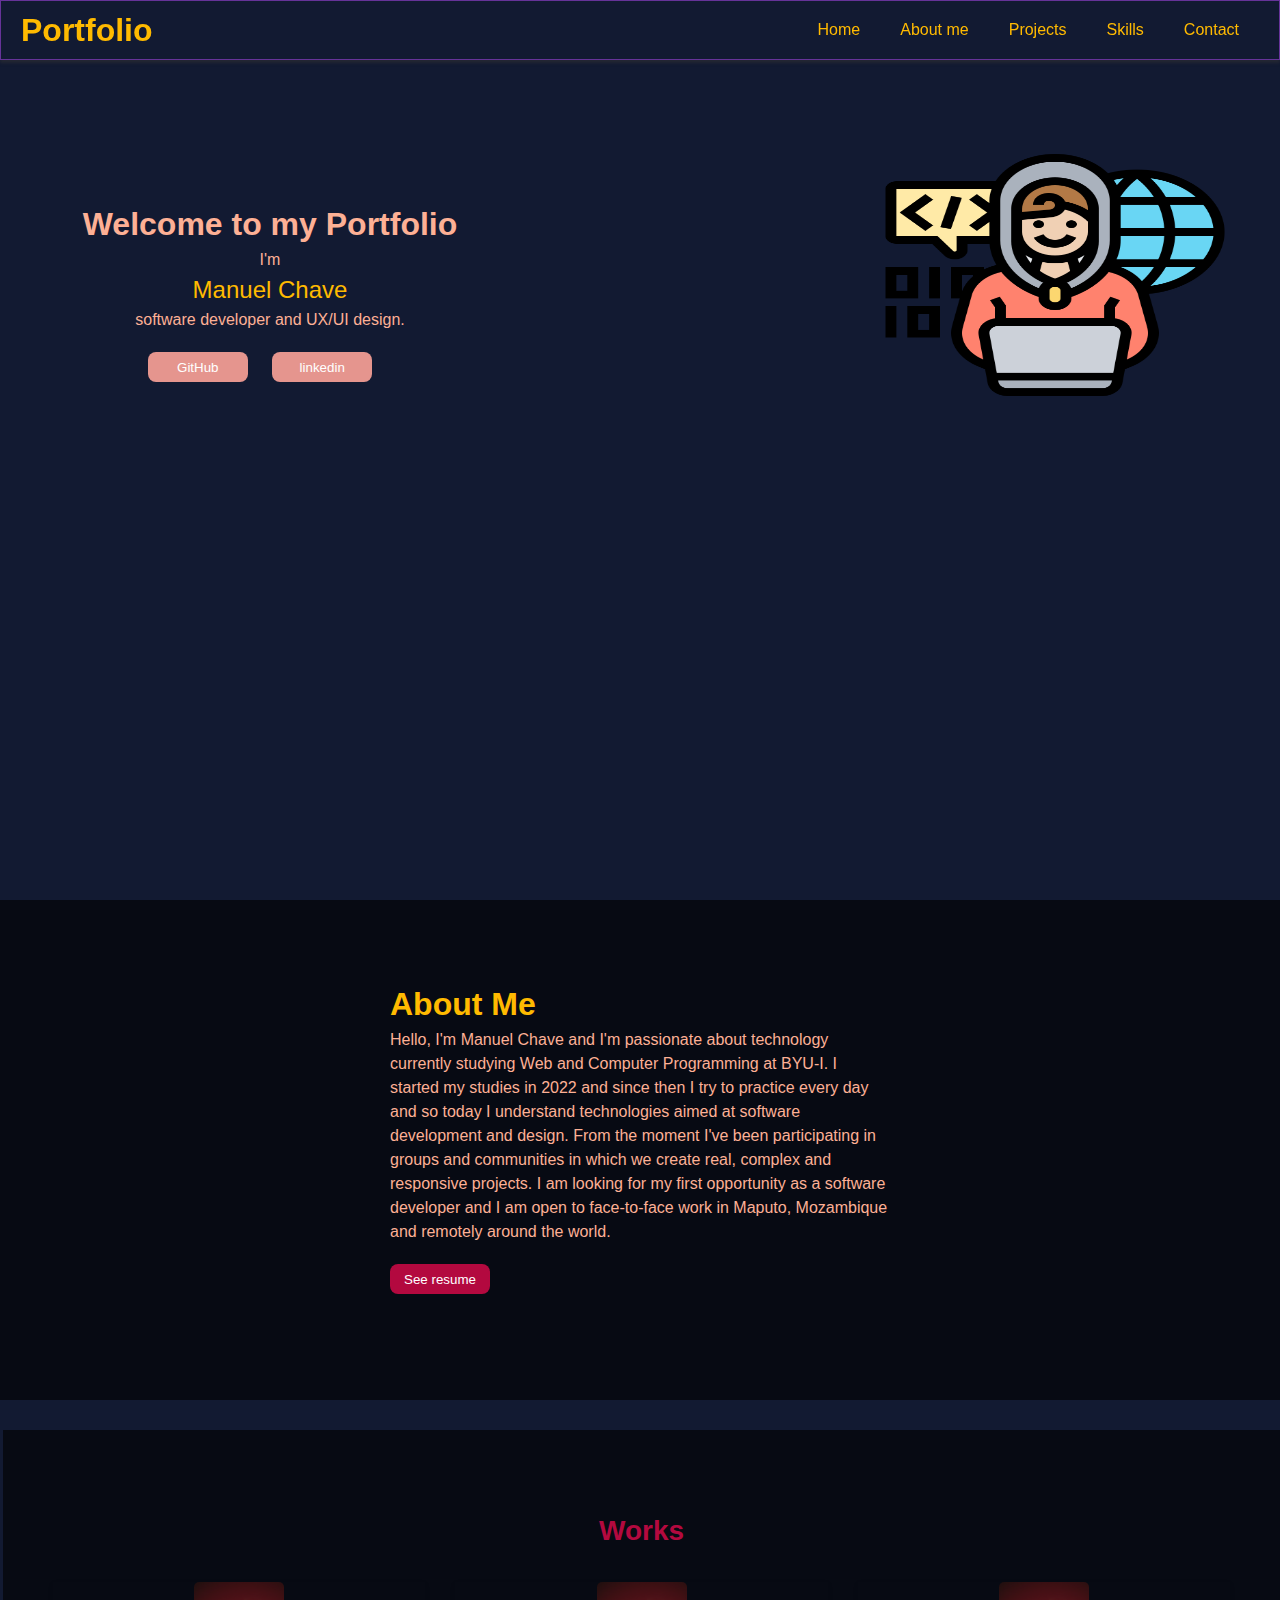
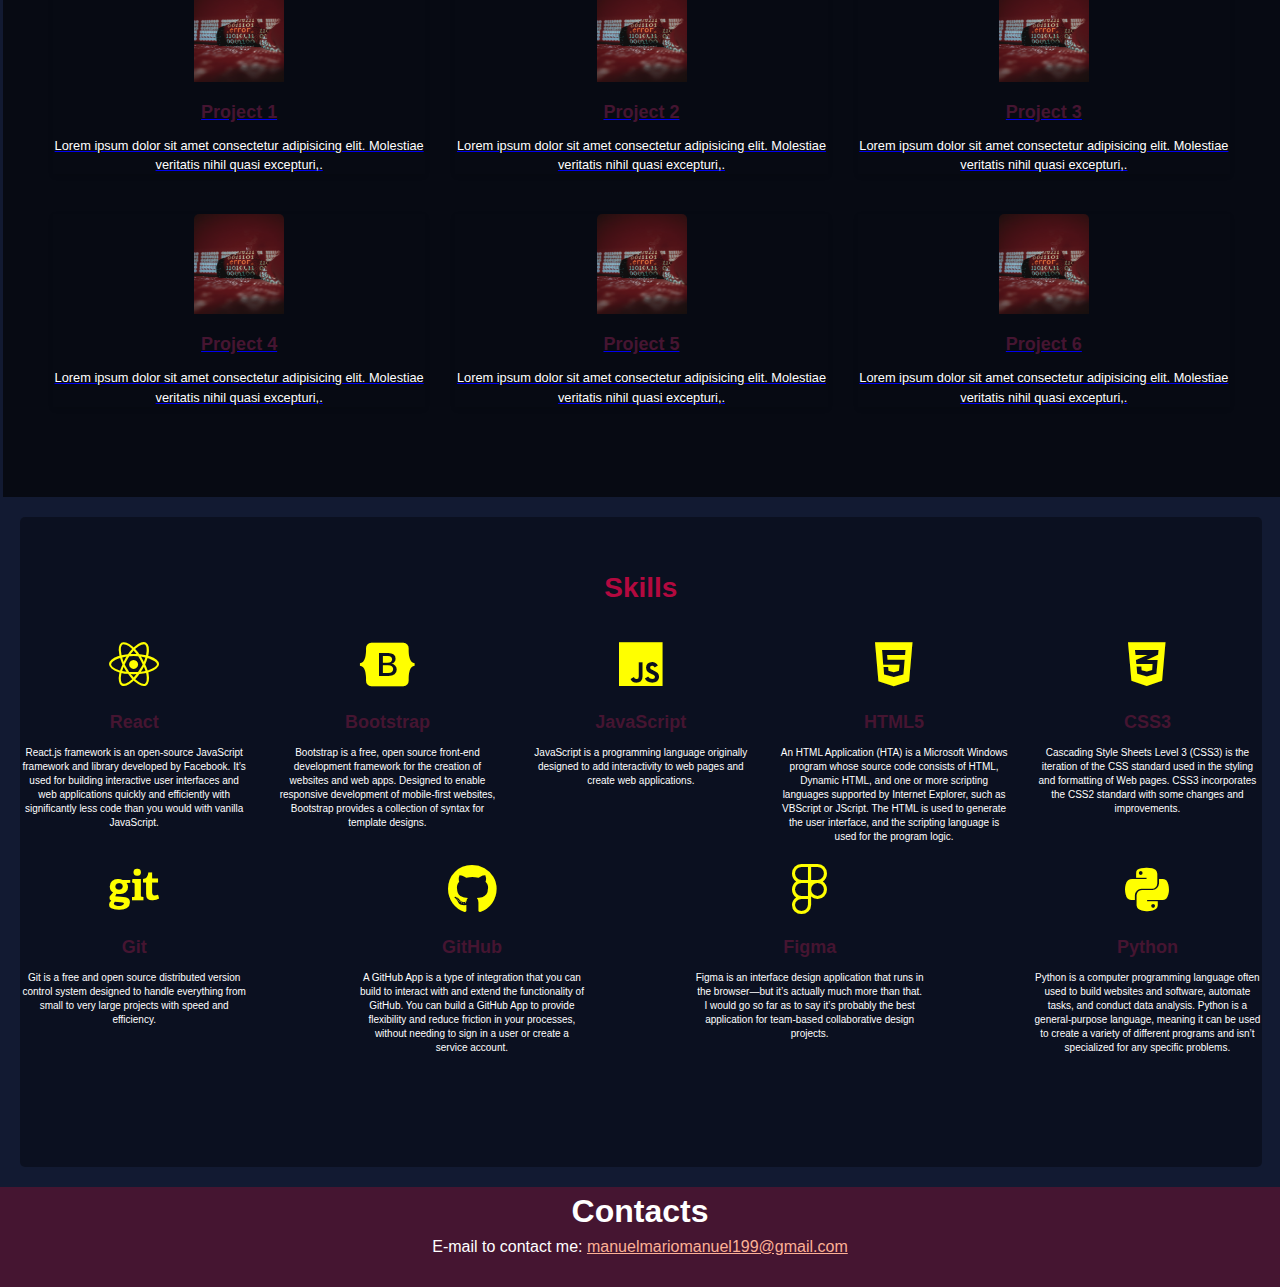
<file: Personal_Website/index.html>
<!DOCTYPE html>
<html lang="en">
<head>
    <meta charset="UTF-8">
    <meta http-equiv="X-UA-Compatible" content="IE=edge">
    <meta name="viewport" content="width=device-width, initial-scale=1.0">
    <link rel="stylesheet" href="style.css">  
    <link rel="stylesheet" href="https://cdnjs.cloudflare.com/ajax/libs/font-awesome/6.3.0/css/all.min.css" /> 
    <title>Portfolio</title>
</head>
<body>
    
        <header>
          <h1> Portfolio</h1>
          <nav>
            <ul>
              <li><a href="#">Home</a></li>
              <li><a href="#aboutme">About me</a></li>
              <li><a href="#projects">Projects</a></li>
              <li><a href="#skills">Skills</a></li>
              <li><a href="#contacts">Contact</a></li>
            </ul>
          </nav>
        </header>

        <!-- <section class="hero"> -->
          <!-- <div class="hero-content"> -->
            <!-- <h2>Olá!</h2>
            <p>Sou um desenvolvedor front-end com habilidades em JavaScript, React, Bootstrap, HTML e CSS.</p>
          </div> -->

          <section class="welcome" >

            <div class="welcome-content">
                <h2>Welcome to my Portfolio</h2>
                
                <p>
                I'm  <br>
                   <span>Manuel Chave</span>
                   <br>
                   software developer and UX/UI design.
                </p>
                              
                <div class="btn">
                  <button>GitHub</button>
                  <button>linkedin</button>
                </div>

          </div>
 
        <aside>

         <img src="images/asidei.png" alt="icon of an programar">

        </aside>
                       
        </section>
        <!-- </section> -->

         <section class="aboutme" id="aboutme">
               <article>
  
                  <h2>About Me</h2>

                  <p>Hello, I'm Manuel Chave and I'm passionate about technology currently studying Web and Computer Programming at BYU-I. I started my studies in 2022 and since then I try to practice every day and so today I understand technologies aimed at software development and design. From the moment I've been participating in groups and communities in which we create real, complex and responsive projects. I am looking for my first opportunity as a software developer and I am open to face-to-face work in Maputo, Mozambique and remotely around the world.
                  </p>
                                   <button>See resume</button>
             </article>
         </section> 

         
          <!-- projects -->

        <section id="projects" class="projects">
          <h2> Works</h2>
          <ul>
            <li>
              <a href="#">
                <img src="images/error img.jpg" alt="Project 1">
                <h3>Project 1</h3>
                <p>Lorem ipsum dolor sit amet consectetur adipisicing elit. Molestiae veritatis nihil quasi excepturi,.</p>
              </a>
            </li>
            <li>
              <a href="#">
                <img src="images/error img.jpg" alt="Project 2">
                <h3>Project 2</h3>
                <p>Lorem ipsum dolor sit amet consectetur adipisicing elit. Molestiae veritatis nihil quasi excepturi,.</p>
              </a>
            </li>

            <li>
              <a href="#">
                <img src="images/error img.jpg" alt="Project 3">
                <h3>Project 3</h3>
                <p>Lorem ipsum dolor sit amet consectetur adipisicing elit. Molestiae veritatis nihil quasi excepturi,.</p>
              </a>
            </li>
            <li>
              <a href="#">
                <img src="images/error img.jpg" alt="Project 4">
                <h3>Project 4</h3>
                <p>Lorem ipsum dolor sit amet consectetur adipisicing elit. Molestiae veritatis nihil quasi excepturi,.</p>
              </a>
            </li>
            <li>
              <a href="#">
                <img src="images/error img.jpg" alt="Project 5">
                <h3>Project 5</h3>
                <p>Lorem ipsum dolor sit amet consectetur adipisicing elit. Molestiae veritatis nihil quasi excepturi,.</p>
              </a>
            </li>
            <li>
              <a href="#">
                <img src="images/error img.jpg" alt="Project 6">
                <h3>Project 6</h3>
                <p>Lorem ipsum dolor sit amet consectetur adipisicing elit. Molestiae veritatis nihil quasi excepturi,.</p>
              </a>
            </li>
          </ul>
        </section>


                                           <!--Section  das Habilidades-->

              <section class="skills" id="skill" >
                <h2>Skills</h2>
                <div class="skills-icons">
                  <div class="skill">
                    <i class="fab fa-react"></i>
                    
                    <h3>React</h3>
                    <p>React.js framework is an open-source JavaScript framework and library developed by Facebook. It’s used for building interactive user interfaces and web applications quickly and efficiently with significantly less code than you would with vanilla JavaScript.</p>
                  </div>
                  <div class="skill">
                    <i class="fab fa-bootstrap"></i>
                    <h3>Bootstrap</h3>
                    <p>Bootstrap is a free, open source front-end development framework for the creation of websites and web apps. Designed to enable responsive development of mobile-first websites, Bootstrap provides a collection of syntax for template designs.</p>
                  </div>
                  <div class="skill">
                    <i class="fab fa-js"></i>
                    <h3>JavaScript</h3>
                    <p>JavaScript is a programming language originally designed to add interactivity to web pages and create web applications.</p>
                  </div>
                  <div class="skill">
                    <i class="fab fa-html5"></i>
                    <h3>HTML5</h3>
                    <p>An HTML Application (HTA) is a Microsoft Windows program whose source code consists of HTML, Dynamic HTML, and one or more scripting languages supported by Internet Explorer, such as VBScript or JScript. The HTML is used to generate the user interface, and the scripting language is used for the program logic.</p>
                  </div>
                  <div class="skill">
                    <i class="fab fa-css3-alt"></i>
                    <h3>CSS3</h3>
                    <p>Cascading Style Sheets Level 3 (CSS3) is the iteration of the CSS standard used in the styling and formatting of Web pages. CSS3 incorporates the CSS2 standard with some changes and improvements.</p>
                  </div>
                  <div class="skill">
                    <i class="fa-brands fa-git"></i>
                    <h3>Git</h3>
                    <p>Git is a free and open source distributed version control system designed to handle everything from small to very large projects with speed and efficiency.</p>
                  </div>
                  <div class="skill">
                    <i class="fa-brands fa-github"></i>
                    <h3>GitHub</h3>
                    <p>A GitHub App is a type of integration that you can build to interact with and extend the functionality of GitHub. You can build a GitHub App to provide flexibility and reduce friction in your processes, without needing to sign in a user or create a service account.</p>
                  </div>
                  
                  <div class="skill">
                    <i class="fa-brands fa-figma"></i>               
                         <h3>Figma</h3>
                    <p>Figma is an interface design application that runs in the browser—but it’s actually much more than that. I would go so far as to say it’s probably the best application for team-based collaborative design projects. </p>
                  </div>
                  <div class="skill">
                    <i class="fa-brands fa-python"></i>
                       <h3>Python</h3>
                    <p>Python is a computer programming language often used to build websites and software, automate tasks, and conduct data analysis. Python is a general-purpose language, meaning it can be used to create a variety of different programs and isn’t specialized for any specific problems.</p>
                  </div>

                </div>
              </section>
              
           
                                       <!-- Seccao dos contatos -->
              

        <footer id="contacts" class="contacts">
          <h1>Contacts</h1>
          <p>
            E-mail to contact me: <a href="mailto:manuelmariomanuel199@gmail.com">manuelmariomanuel199@gmail.com</a>
          </p>
        </footer>

</body>
</html>
</file>
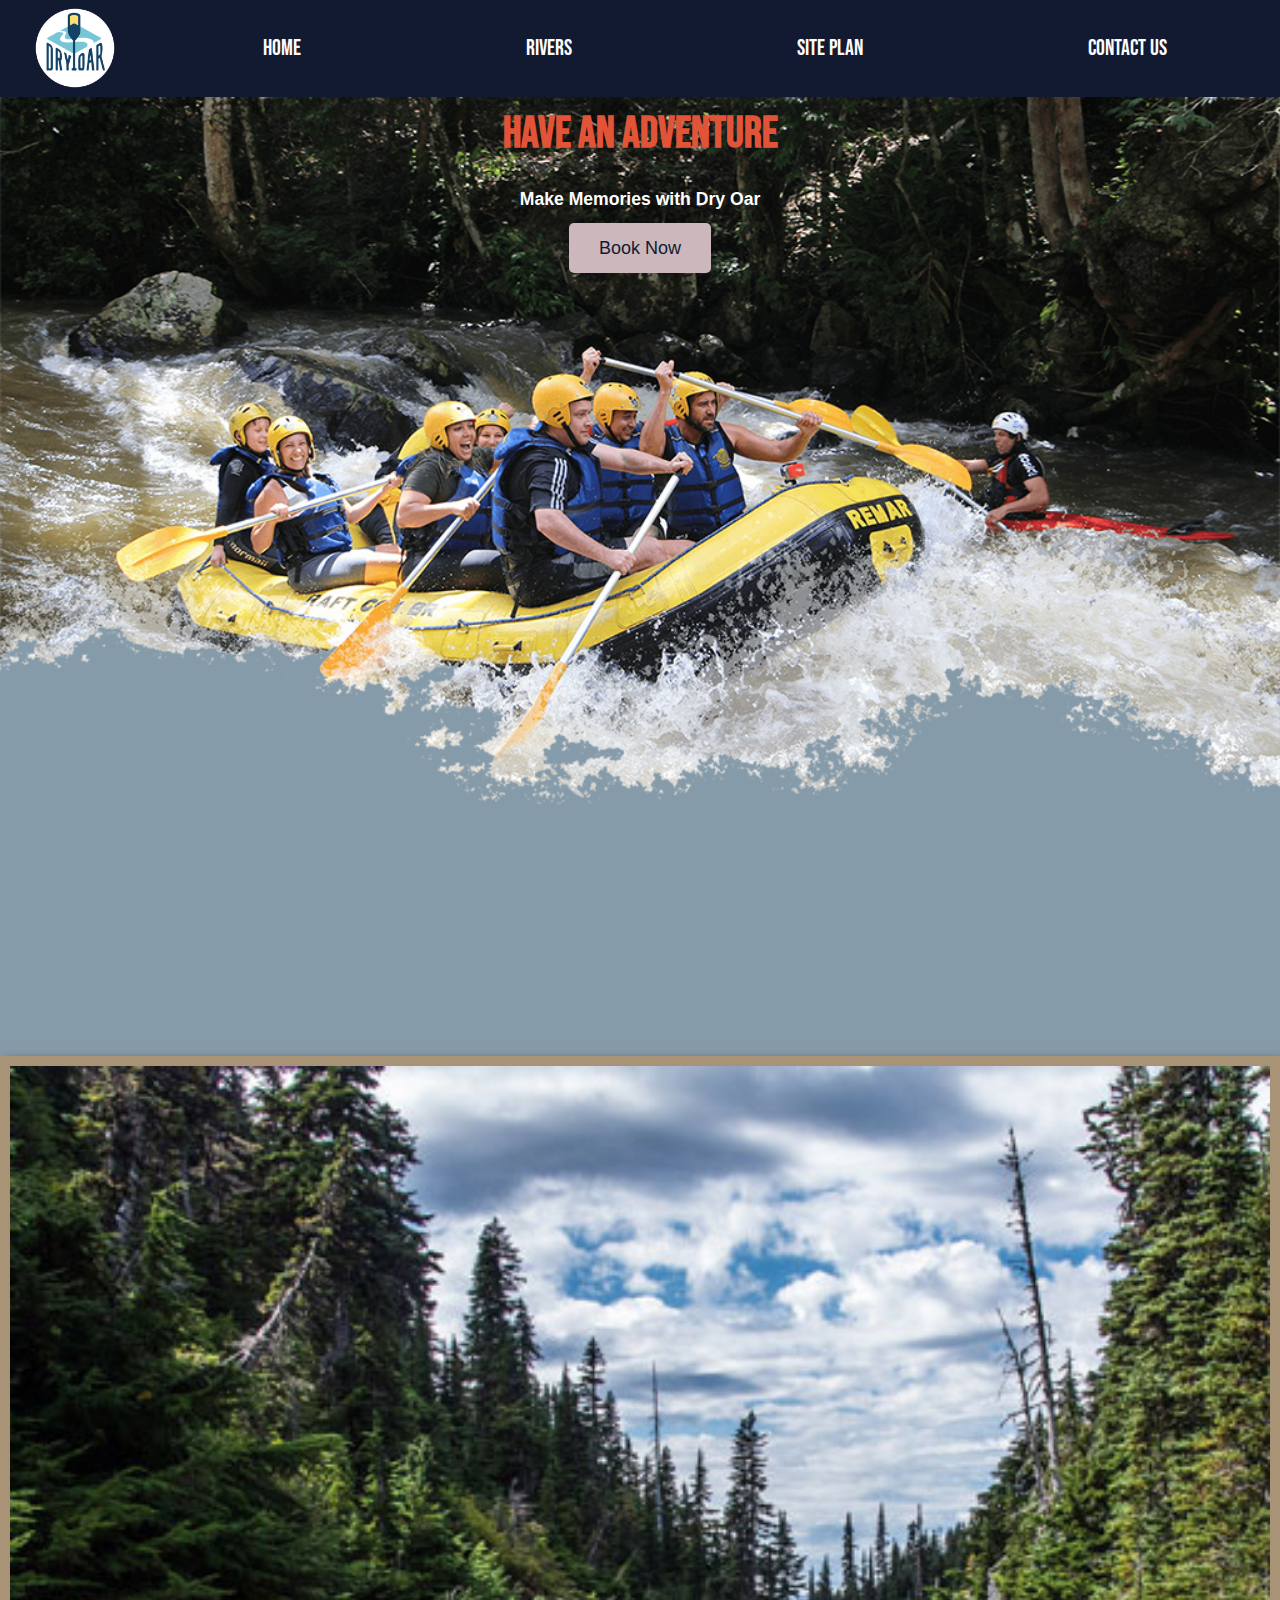
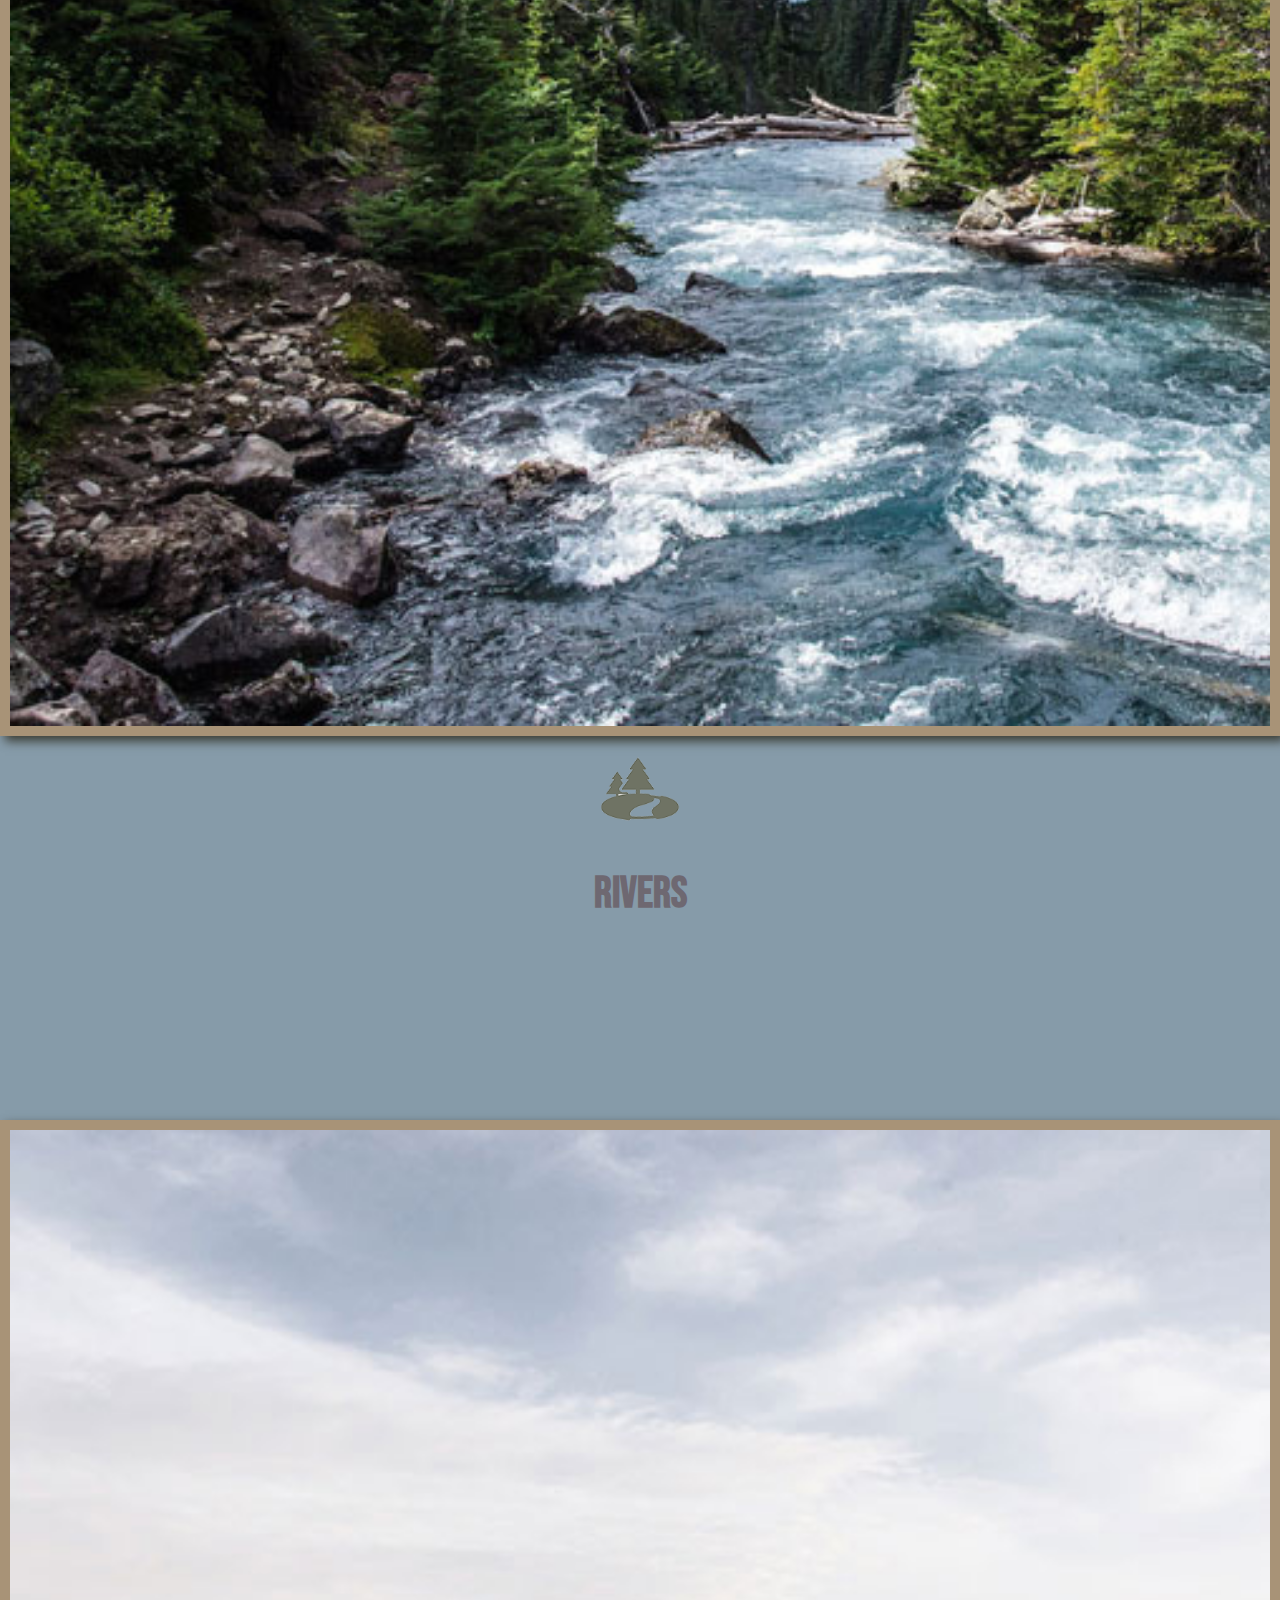
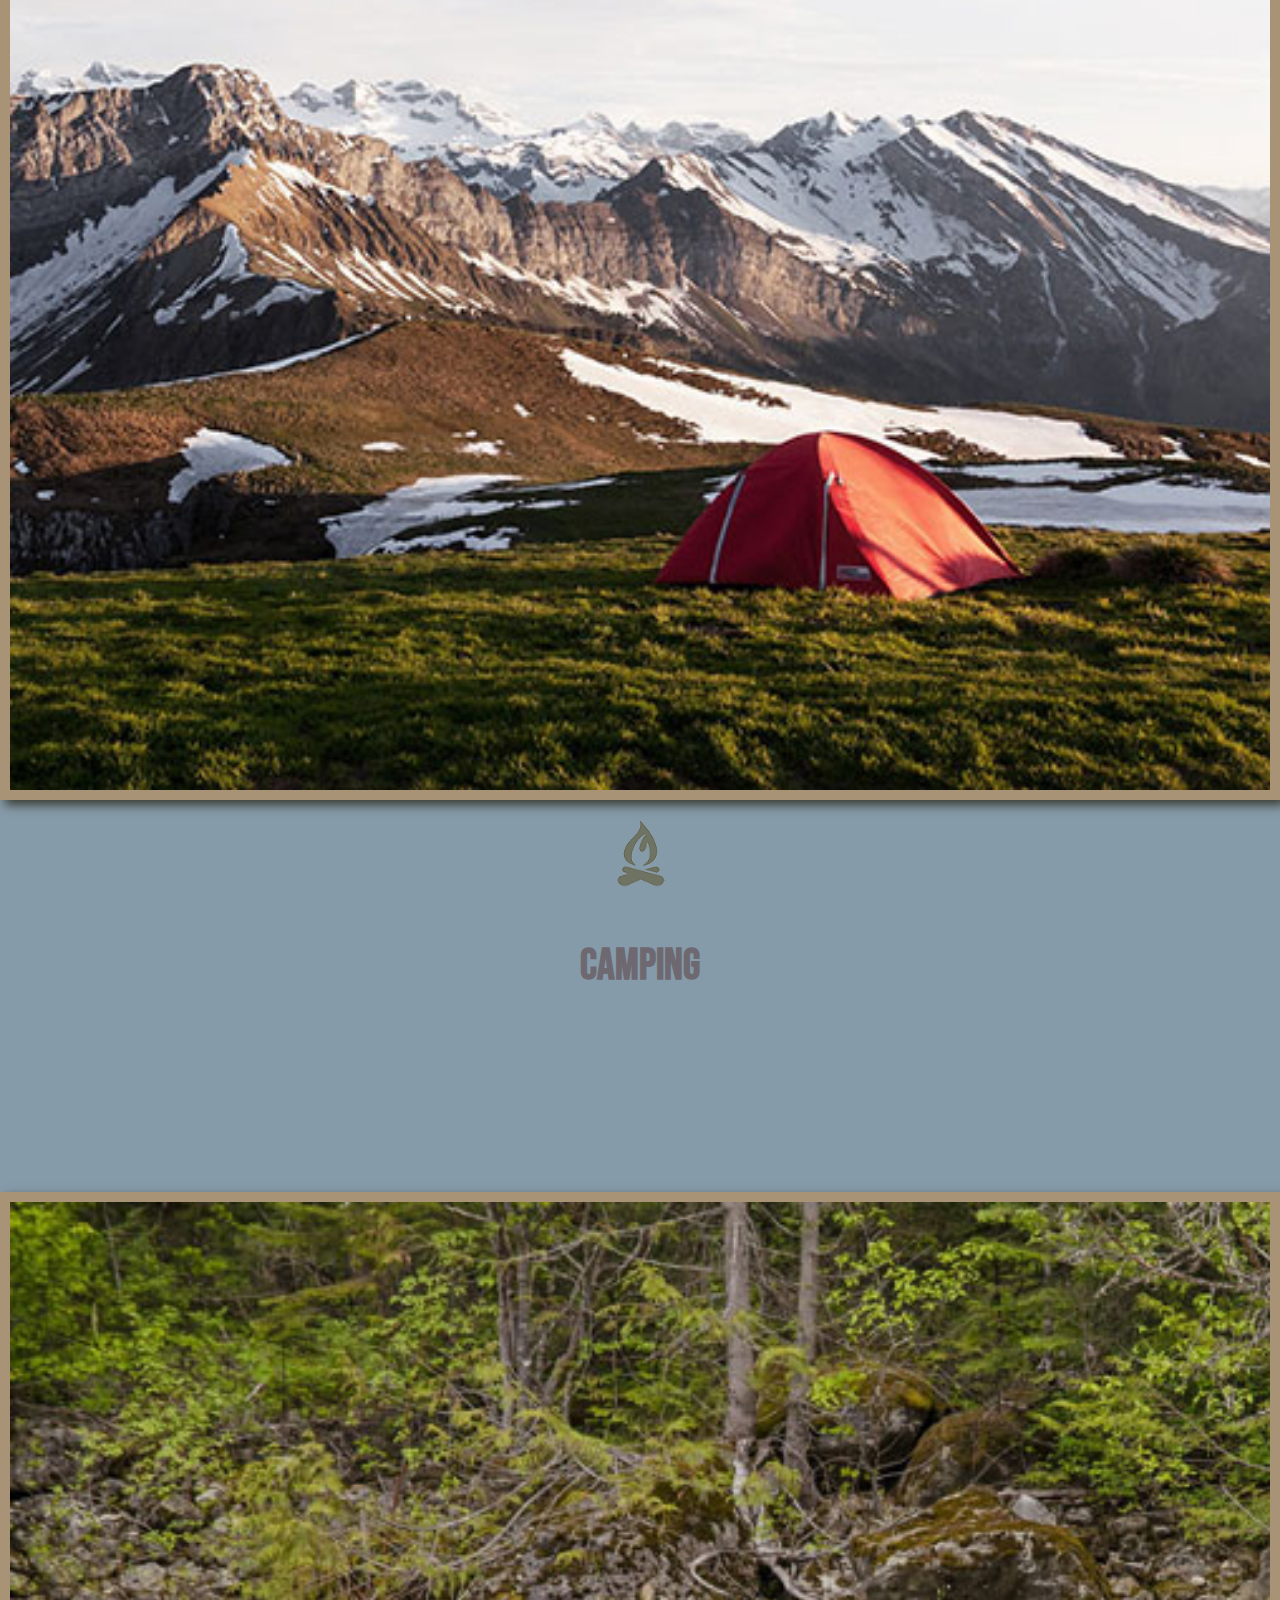
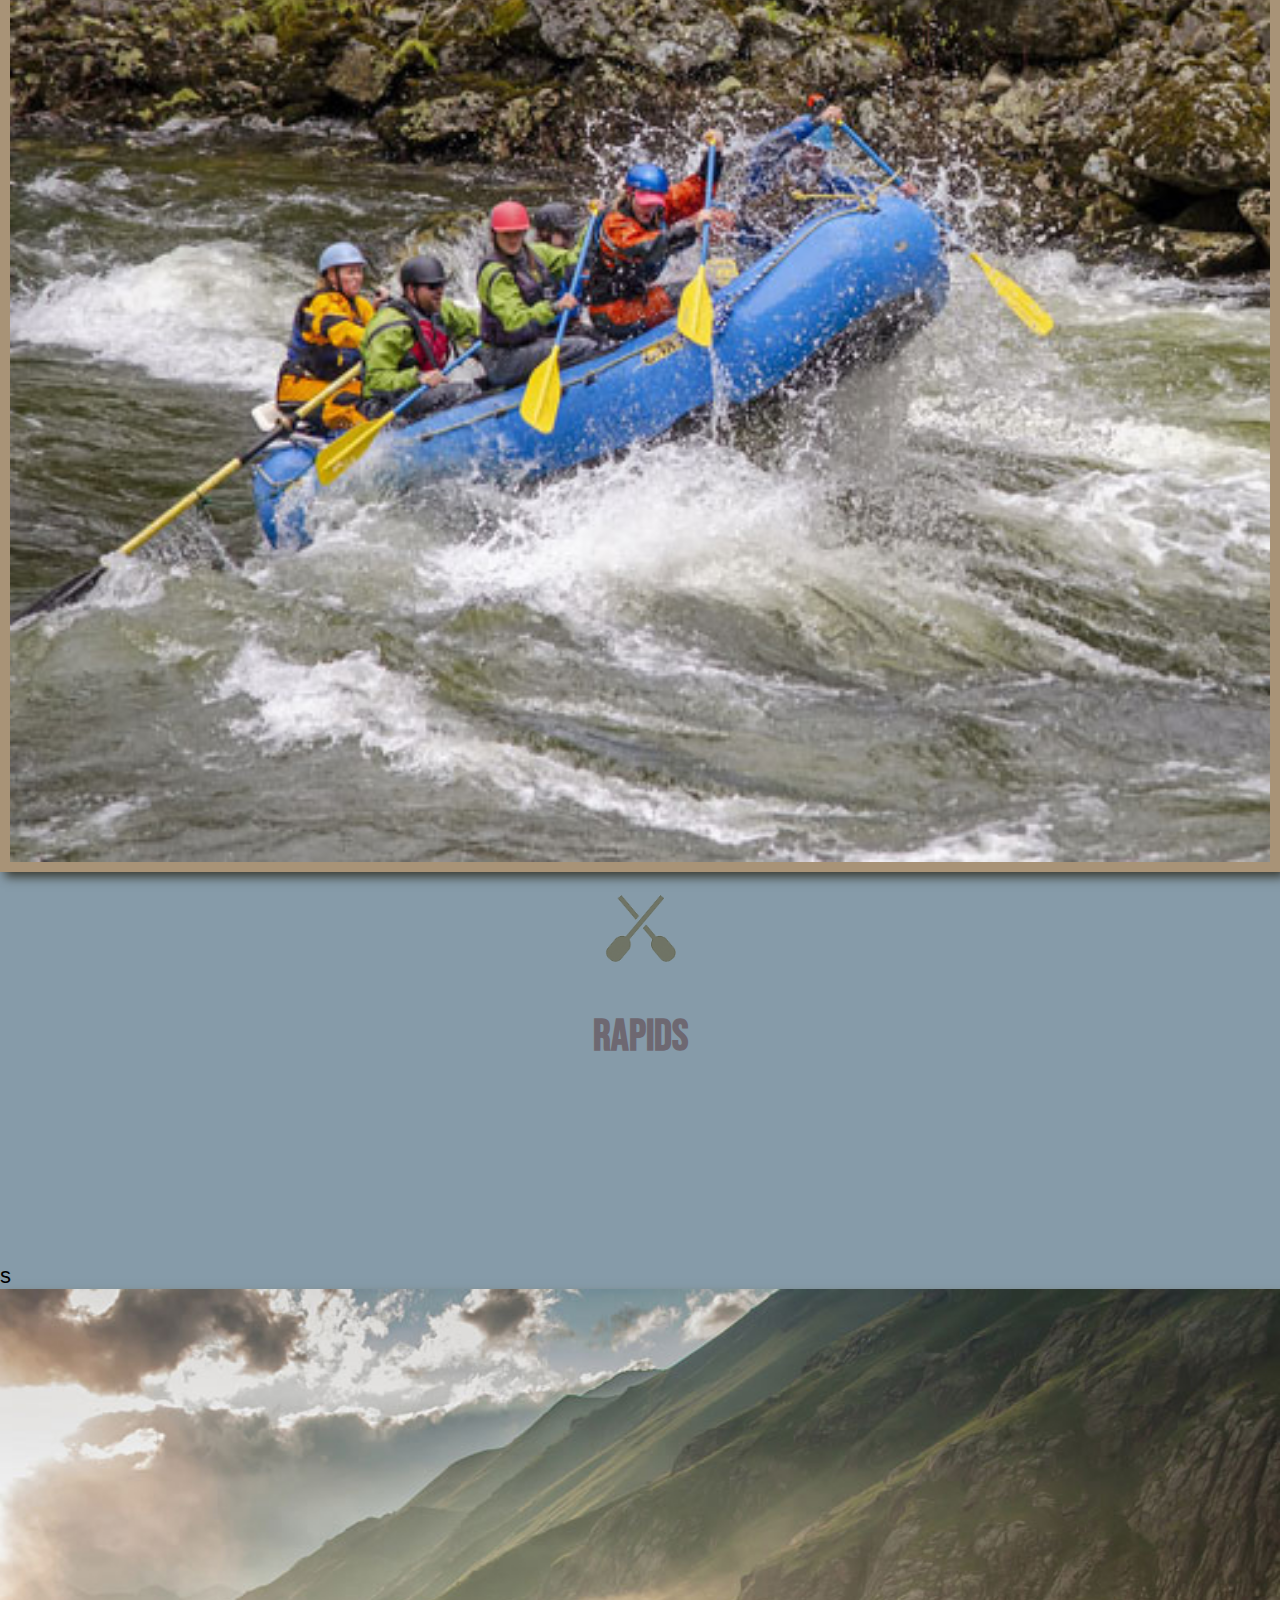
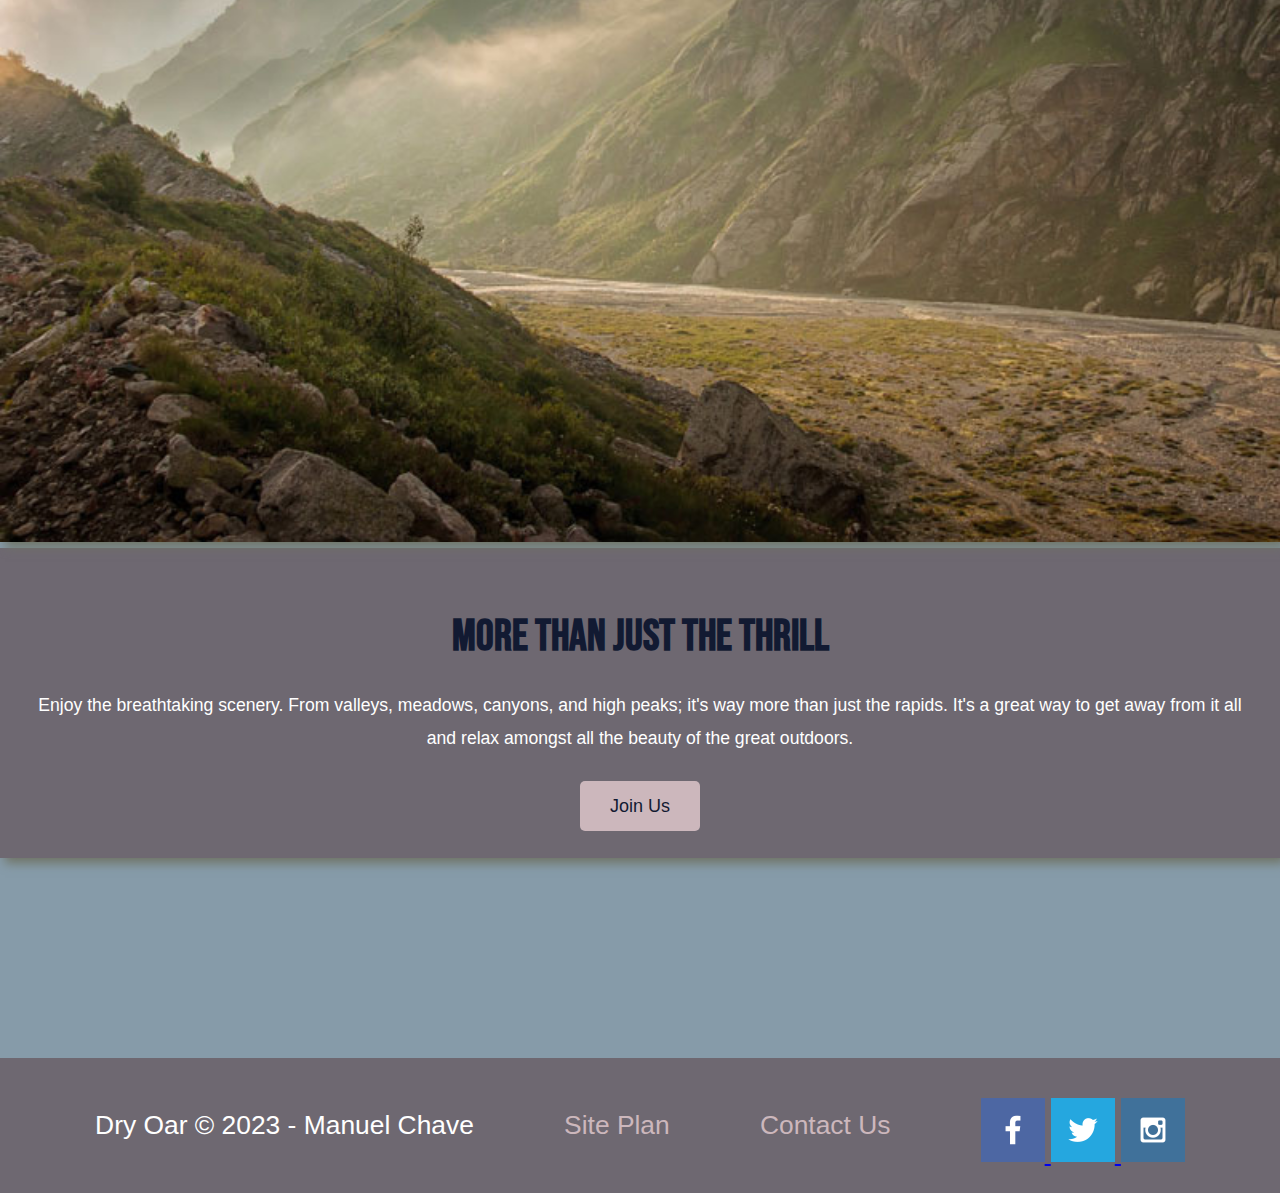
<file: wwr/index.html>
<!DOCTYPE html>
<html lang="en">
<head>
    <meta charset="UTF-8">
    <meta http-equiv="X-UA-Compatible" content="IE=edge">
    <meta name="viewport" content="width=device-width, initial-scale=1.0">
    <title> Whitewater Rafting Vacations | Dry Oar Boating | Home </title>
    <link rel="stylesheet" href="styles/style.css">
    
</head>
<body>
   
        <div id="content">
        <!-- Header and nav -->
<header>
    <a id="logo_link" href="index.html">
        <img class="logo" src="images/logo.png" alt="Dry Oar Logo">
    </a>
    <nav>
        <a href="index.html">Home</a>
        <a href="rivers.html" target="_blank">Rivers</a>
        <a href="site-plan-rafting.html" target="_blank">Site Plan</a>
        <a href="contactus.html">Contact Us</a>
    </nav>
</header>
                        <!-- hero section -->
<div id="hero">
    <div id="hero-box">
        <img id="hero-img" src="images/hero.png" alt="People enjoying white water rafting">
    </div>

    <section id="hero-msg">
        <h1 class="home-title">Have An Adventure</h1>
        <h4>Make Memories with Dry Oar </h4>
        <div class='button-box'>
            <a class='book' href="contactus.html">Book Now</a>
        </div>
    </section>
</div>

<!-- Below the card sections we will have an <img> and a <section> containing an <h2>, <p>, and <a> with the classes and attributes as shown below:

Again, feel free to change the title, paragraph, and button to say whatever you want it to. -->

                                   <!-- main cards and grids -->
<main class="home-grid">
    <section class="rivers-card">
        <img class="card-img" src="images/rivers.jpg" alt="river in forest">
        <img class="icon" src="images/river_icon.png" alt="river icon">
        <h2>Rivers</h2>
    </section>

    <section class="camping-card">
        <img class="card-img" src="images/camping.jpg" alt="tent in mountains">
        <img class="icon" src="images/fire_icon.png" alt="fire icon">
        <h2>Camping</h2>
    </section>

    <section class="rapids-card">
        <img class="card-img" src="images/rapids.jpg" alt="rafting boat">
        <img class="icon" src="images/oars.png" alt="oars icon">
        <h2>Rapids</h2>
    </section>

s
    <img class="mountains" src="images/mountains.jpg" alt="Misty mountains">

    <section class="msg">
        <h2>More Than Just The Thrill</h2>
        <p>Enjoy the breathtaking scenery. From valleys, meadows, canyons, and high peaks; it's way more than just the rapids. It's a great way to get away from it all and relax amongst all the beauty of the great outdoors. </p>
        <a class='join' href="rivers.html">Join Us</a>
    </section>

</main>
              <!-- Section of footer -->
<footer>
    <p>Dry Oar &copy; 2023 - Manuel Chave</p>
    <p><a href="site-plan-rafting.html">Site Plan</a></p>
    <p><a href="contactus.html">Contact Us</a></p>
    
    <div class="social">
        <a href="https://web.facebook.com/profile.php?id=100006195347376" target="_blank">
            <img src="images/facebook.png" alt="fb icon">
        </a>
        <a href="https://twitter.com/ManuelChave23" target="_blank">
            <img src="images/twitter.png" alt="twitter icon">
        </a>
        <a href="https://www.instagram.com/manuel_saeny/" target="_blank">
            <img src="images/instagram.png" alt="instagram icon">
        </a>
    </div>
</footer>
 </div>               
</body>
</html>
</file>
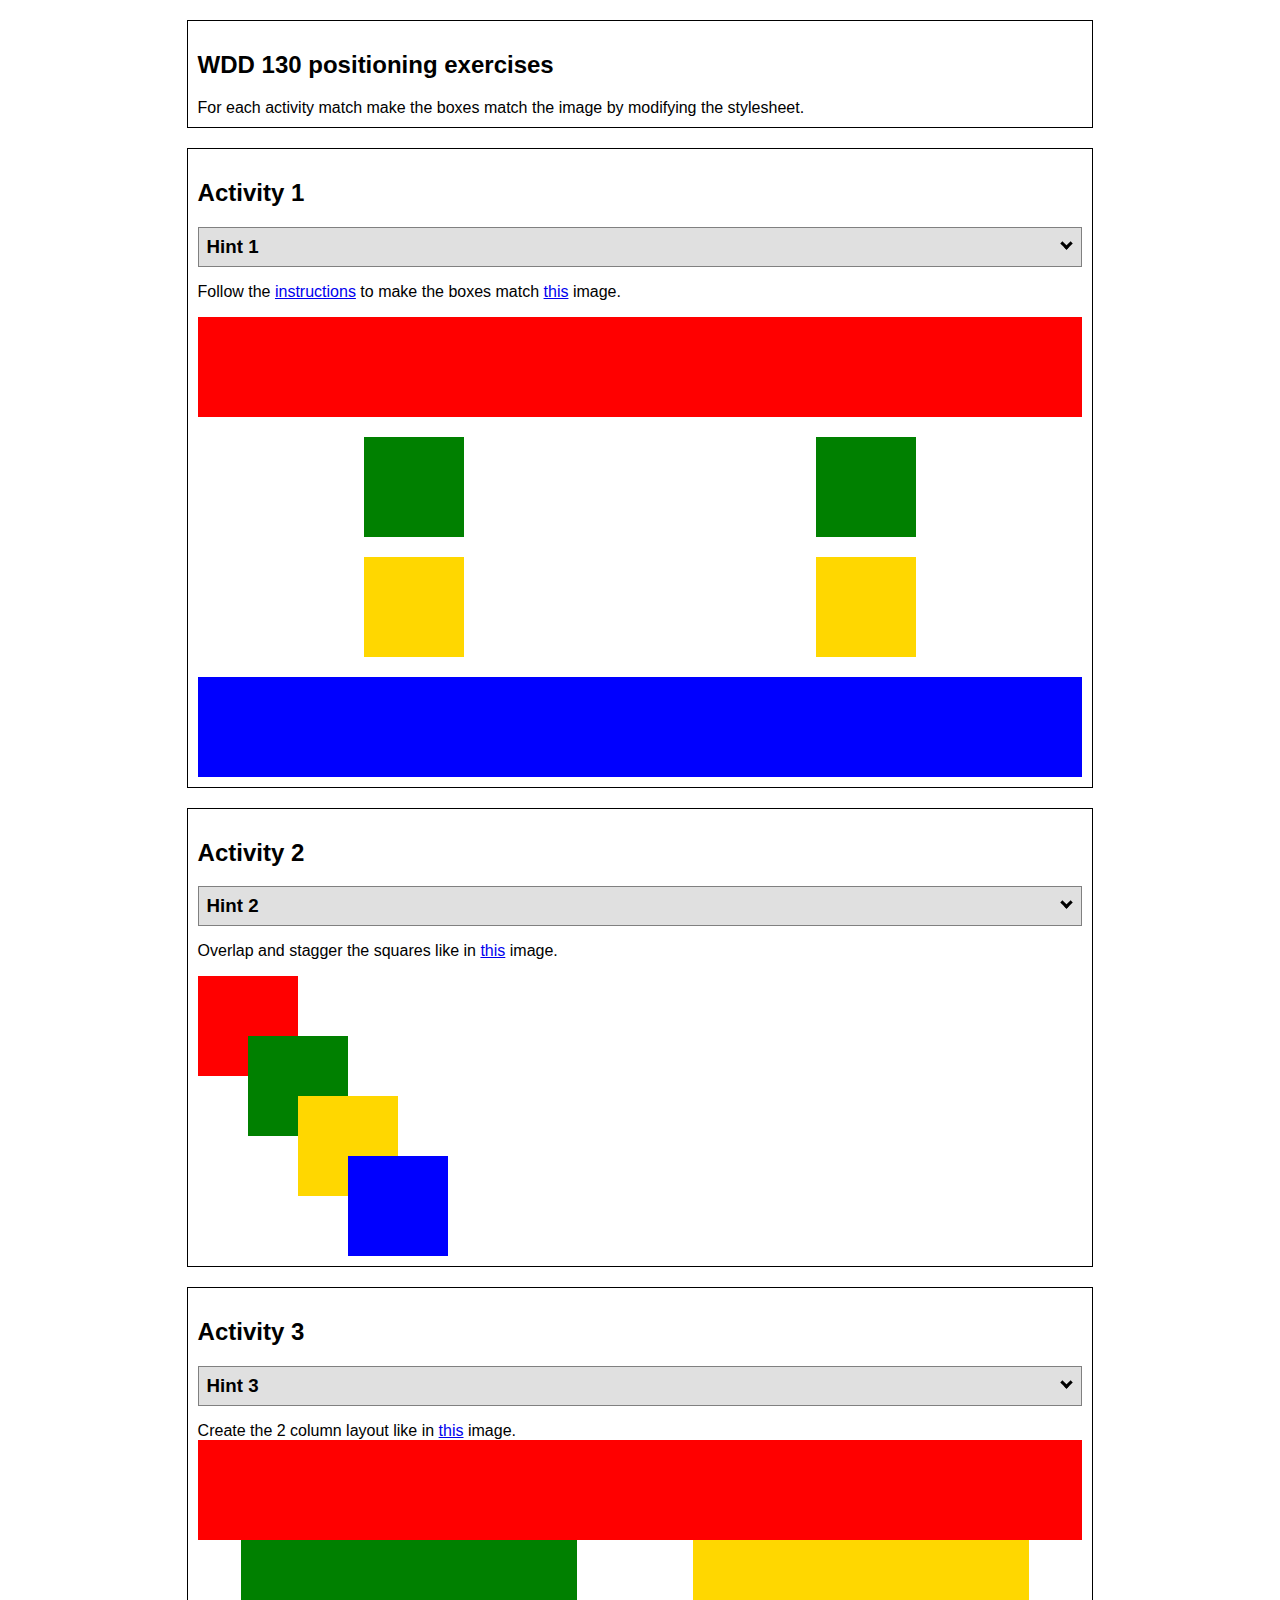
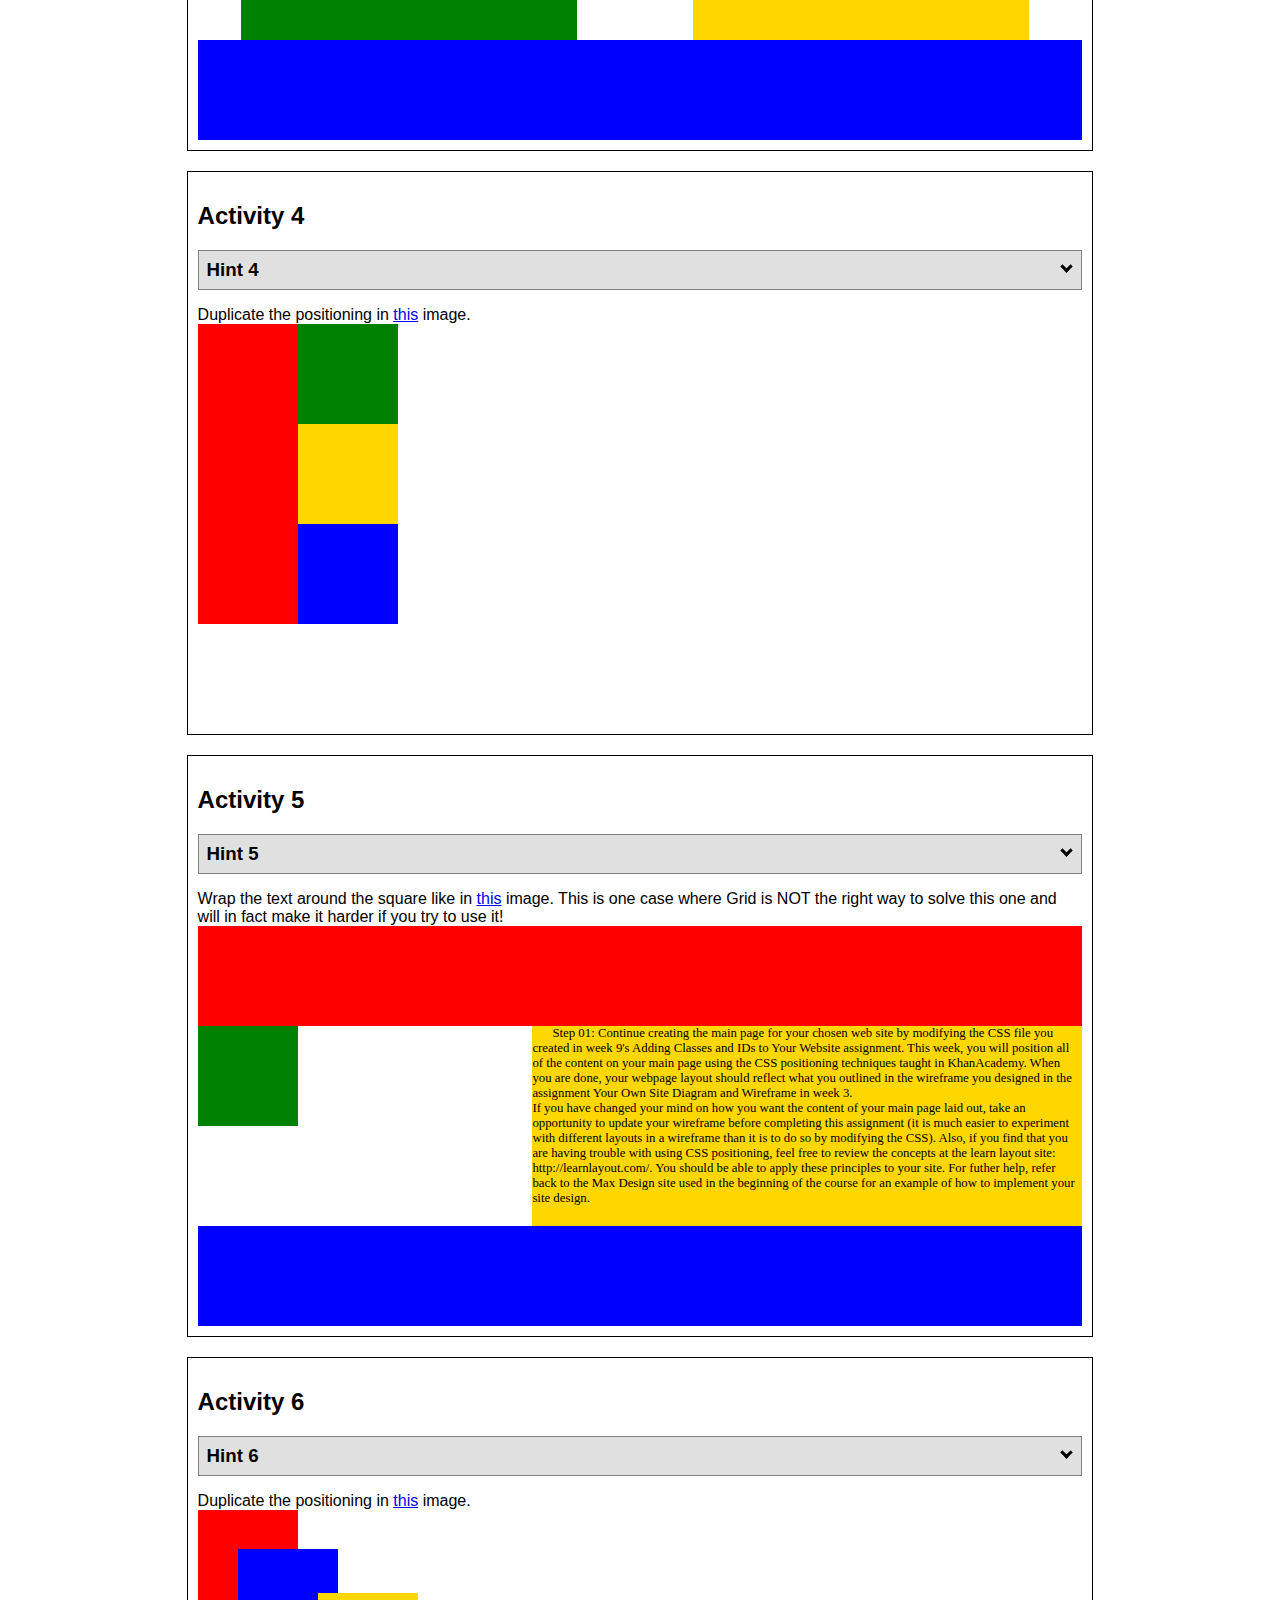
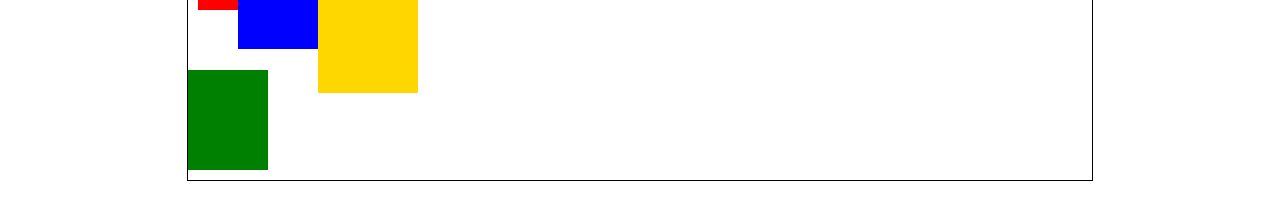
<file: positioning.html>
<!DOCTYPE html>
<html lang="en">
  <head>
    <!-- HTML - Name: positioning.html -->
    <title>Positioning Activity</title>
    <link rel="stylesheet" type="text/css" href="positionstyles.css" />
  </head>
  <body>
    <div class="activity">
      <h2>WDD 130 positioning exercises</h2>
      For each activity match make the boxes match the image by modifying the stylesheet.</div>
    <div class="activity">
      <h2>Activity 1</h2>
      <section class="hint">
        <input type="checkbox" >
                                              <i></i>
         <h3>Hint 1</h3>
        <div>
          <p>Check out the <a href="https://byui-wdd.github.io/wdd130/activities/w06-css-positioning.html" target="_blank">activity instructions</a> in Ilearn!</p>
        </div>
      </section>
      <p>Follow the <a href="https://byui-wdd.github.io/wdd130/activities/w06-css-positioning.html" target="_blank">instructions</a> to make the boxes match  <a href="https://byui-wdd.github.io/wdd130/images/example1.png" target="_blank">this</a> image.</p>
      <div class="content1" >
        <div class="red1" ></div>
        <div class="green1" ></div>
        <div class="green1" ></div>
        <div class="yellow1"></div>
        <div class="yellow1"></div>
        <div class="blue1"></div>
      </div>
    </div>
    <div class="activity">
      <h2>Activity 2</h2>
      <section class="hint"><input type="checkbox" > <h3>Hint 2</h3><i></i><div>
      <ul>
      <li>grid-template-columns: 50px 50px 50px 50px 50px </li></ul></div></section>
      <p>Overlap and stagger the squares like in <a href="https://byui-wdd.github.io/wdd130/images/example2.png" target="_blank">this</a> image.</p>
      <div class="content2" >
        <div class="red2" ></div>
        <div class="green2" ></div>
        <div class="yellow2"></div>
        <div class="blue2"></div>
      </div>
    </div>
    <div class="activity">
      <h2>Activity 3</h2>
      <section class="hint"><input type="checkbox" > <h3>Hint 3</h3><i></i><div><p>This one is going to be best solved with CSS Grid. Remember to make the boxes the right width first...then start moving them around. </p><h4>Properties used:</h4><ul><li>display:grid;</li><li>grid-template-columns:</li><li>grid-column-gap:</li>
        <li>grid-column:</li>  </ul></div></section>
      Create the 2 column layout like in <a href="https://byui-wdd.github.io/wdd130/images/example3.png" target="_blank">this</a>  image.
      <div class="content3" >
        <div class="red3" ></div>
        <div class="green3" ></div>
        <div class="yellow3"></div>
        <div class="blue3"></div>
      </div>
    </div>
    <div class="activity">
      <h2>Activity 4</h2>
      <section class="hint"><input type="checkbox" > <h3>Hint 4</h3><i></i><div><p>For the others we have been primarily concerned with width. For this one you will need to adjust height as well. </p><h4>Properties used:</h4><ul><li>display:grid;</li><li>grid-template-columns:</li><li>grid-row:</li></ul></div></section>
      Duplicate the positioning in <a href="https://byui-wdd.github.io/wdd130/images/example4.png" target="_blank">this</a> image. 
      <div class="content4" >
        <div class="red4" ></div>
        <div class="green4" ></div>
        <div class="yellow4"></div>
        <div class="blue4"></div>
      </div>
    </div>

    <div class="activity">
      <h2>Activity 5</h2>
      <section class="hint"><input type="checkbox" > <h3>Hint 5</h3><i></i><div><p>Grid is <strong>not</strong> the right way to do this.  In fact there is only one way to really do that...and that is with float. Remember that we float the thing we want the text to wrap around.  Also remember to start by making all the shapes the right size and shape.</p><h4>Properties used:</h4><ul><li>float: left;</li></ul></div></section>
      Wrap the text around the square like in <a href="https://byui-wdd.github.io/wdd130/images/example5.png" target="_blank">this</a> image. This is one case where Grid is NOT the right way to solve this one and will in fact make it harder if you try to use it!
      <div class="content5" >
        <div class="red5" ></div>
        <div class="green5" ></div>
        <div class="yellow5">
          Step 01: Continue creating the main page for your chosen web site by modifying the CSS file you created in week 9's Adding Classes and IDs to Your Website assignment. This week, you will position all of the content on your main page using the CSS positioning techniques taught in KhanAcademy. When you are done, your webpage layout should reflect what you outlined in the wireframe you designed in the assignment Your Own Site Diagram and Wireframe in week 3. <br />
          If you have changed your mind on how you want the content of your main page laid out, take an opportunity to update your wireframe before completing this assignment (it is much easier to experiment with different layouts in a wireframe than it is to do so by modifying the CSS). Also, if you find that you are having trouble with using CSS positioning, feel free to review the concepts at the learn layout site: http://learnlayout.com/. You should be able to apply these principles to your site. For futher help, refer back to the Max Design site used in the beginning of the course for an example of how to implement your site design.</div>
        <div class="blue5"></div>
      </div>
    </div>
    <div class="activity">
      <h2>Activity 6</h2>
      <section class="hint"><input type="checkbox" > <h3>Hint 6</h3><i></i><div><p>This one is all about visualizing the grid behind the layout. If you are having a hard time doing that first: all the sizes are even multiples of 100, and second here is another example with the lines drawn: <a href="https://byui-wdd.github.io/wdd130/images/example6-hint.png" target="_blank">example 6 with lines</a>. For this one you will find it easiest if you use px for the column width. You can also use <kbd>z-index</kbd> to control the element layering.    </p><h4>Properties used:</h4><ul><li>display:grid;</li><li>grid-template-columns:</li><li>grid-column:</li><li>grid-row:</li><li><a href="https://www.w3schools.com/cssref/pr_pos_z-index.asp" target="_blank">z-index:</a></li></ul></div></section>
      Duplicate the positioning in <a href="https://byui-wdd.github.io/wdd130/images/example6.png" target="_blank">this</a> image.
      <div class="content6" >
        <div class="red6" ></div>
        <div class="green6" ></div>
        <div class="yellow6"></div>
        <div class="blue6"></div>
      </div>
    </div>
  </body>
</html>
</file>
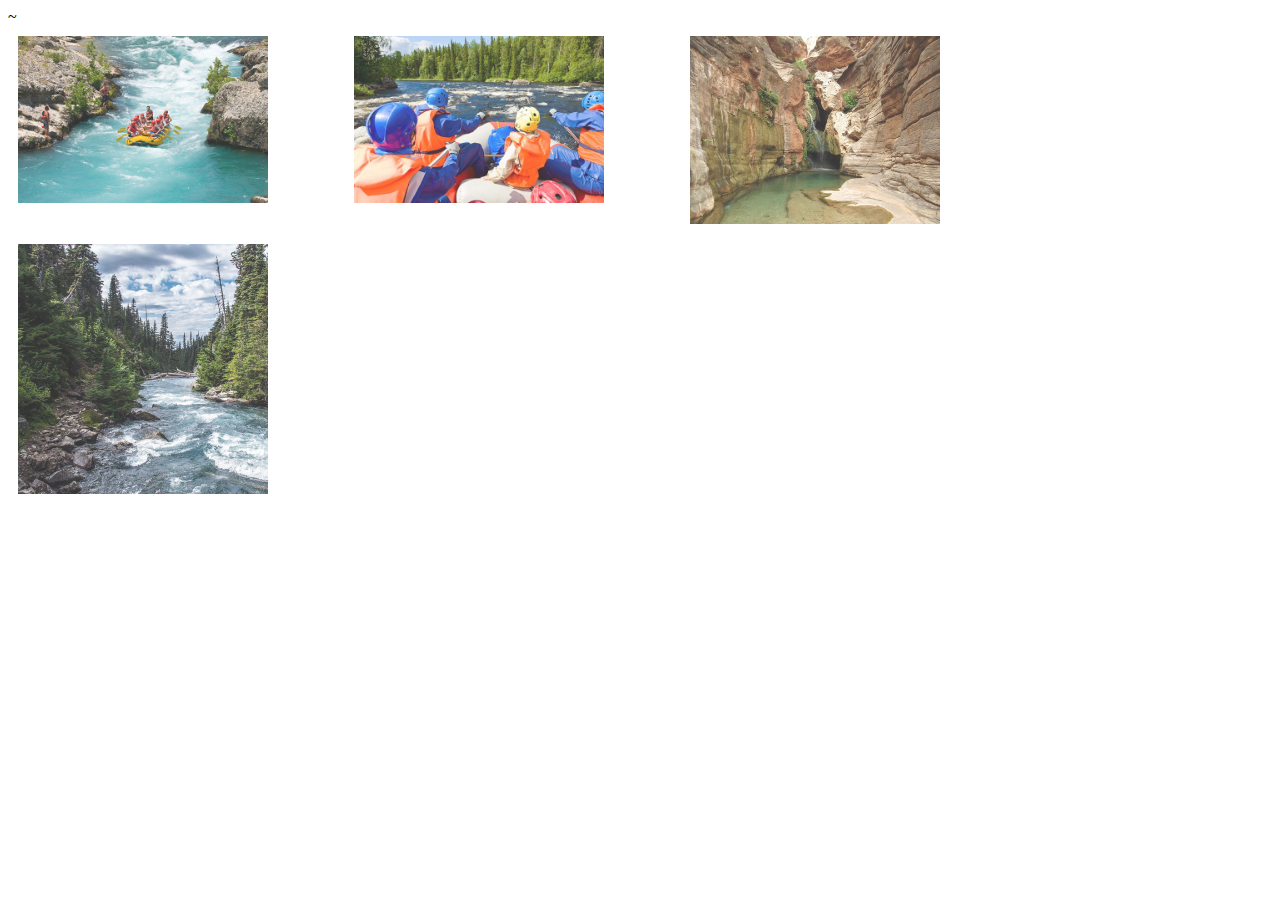
<file: Personal_Website/A-Web-Component.html>
~<!DOCTYPE html>
<html lang="en">
<head>
    <meta charset="UTF-8">
    <meta name="viewport" content="width=device-width, initial-scale=1.0">
    <title> CSS tab Gallery</title>
</head>

<style>
                 /* Css of A Tab Gallery */
                        /* The grid: Four equal columns that floats next to each other */
.column {
  float: left;
  display: flex;
  width: 25%;
  padding: 10px;
}

/* Style the images inside the grid */
.column img {
  opacity: 0.8;
  cursor: pointer;
  width: 250px;
}

.column img:hover {
  opacity: 1;
}

/* Clear floats after the columns */
.row:after {
  content: "";
  display: table;
  clear: both;
}

/* The expanding image container (positioning is needed to position the close button and the text) */
.container {
  position: relative;
  display: none;
}

/* Expanding image text */
#imgtext {
  position: absolute;
  bottom: 15px;
  left: 15px;
  color: white;
  font-size: 20px;
}

/* Closable button inside the image */
.closebtn {
  position: absolute;
  top: 10px;
  right: 15px;
  color: white;
  font-size: 35px;
  cursor: pointer;
}
</style>

<body>
      <!-- creating a tab gallery -->
         <!-- The grid: four columns -->
<div class="row">
  <div class="column">
    <img src="img/droa img.jpg" alt="Nature" onclick="myFunction(this);">
  </div>
  <div class="column">
    <img src="img/droa.img2.jpg" alt="Snow" onclick="myFunction(this);">
  </div>
  <div class="column">
    <img src="img/droa img 3.jpg" alt="Mountains" onclick="myFunction(this);">
  </div>
  <div class="column">
    <img src="img/rivers.jpg" alt="Lights" onclick="myFunction(this);">
  </div>
</div>


<!-- The expanding image container -->
 <div class="container"> 
  <!-- Close the image -->
  <span onclick="this.parentElement.style.display='none'" class="closebtn">&times;</span> 

  <!-- Expanded image -->
  <img id="expandedImg" style="width:100%"> 

  <!-- Image text -->
   <div id="imgtext"></div> 
</div>   
<!-- tab Gallery javascripy -->
<script>
    function myFunction(imgs) {
// Get the expanded image
var expandImg = document.getElementById("expandedImg");
// Get the image text
var imgText = document.getElementById("imgtext");
// Use the same src in the expanded image as the image being clicked on from the grid
expandImg.src = imgs.src;
// Use the value of the alt attribute of the clickable image as text inside the expanded image
imgText.innerHTML = imgs.alt;
// Show the container element (hidden with CSS)
expandImg.parentElement.style.display = "block";
}
   </script>
</body>
</html>
</file>
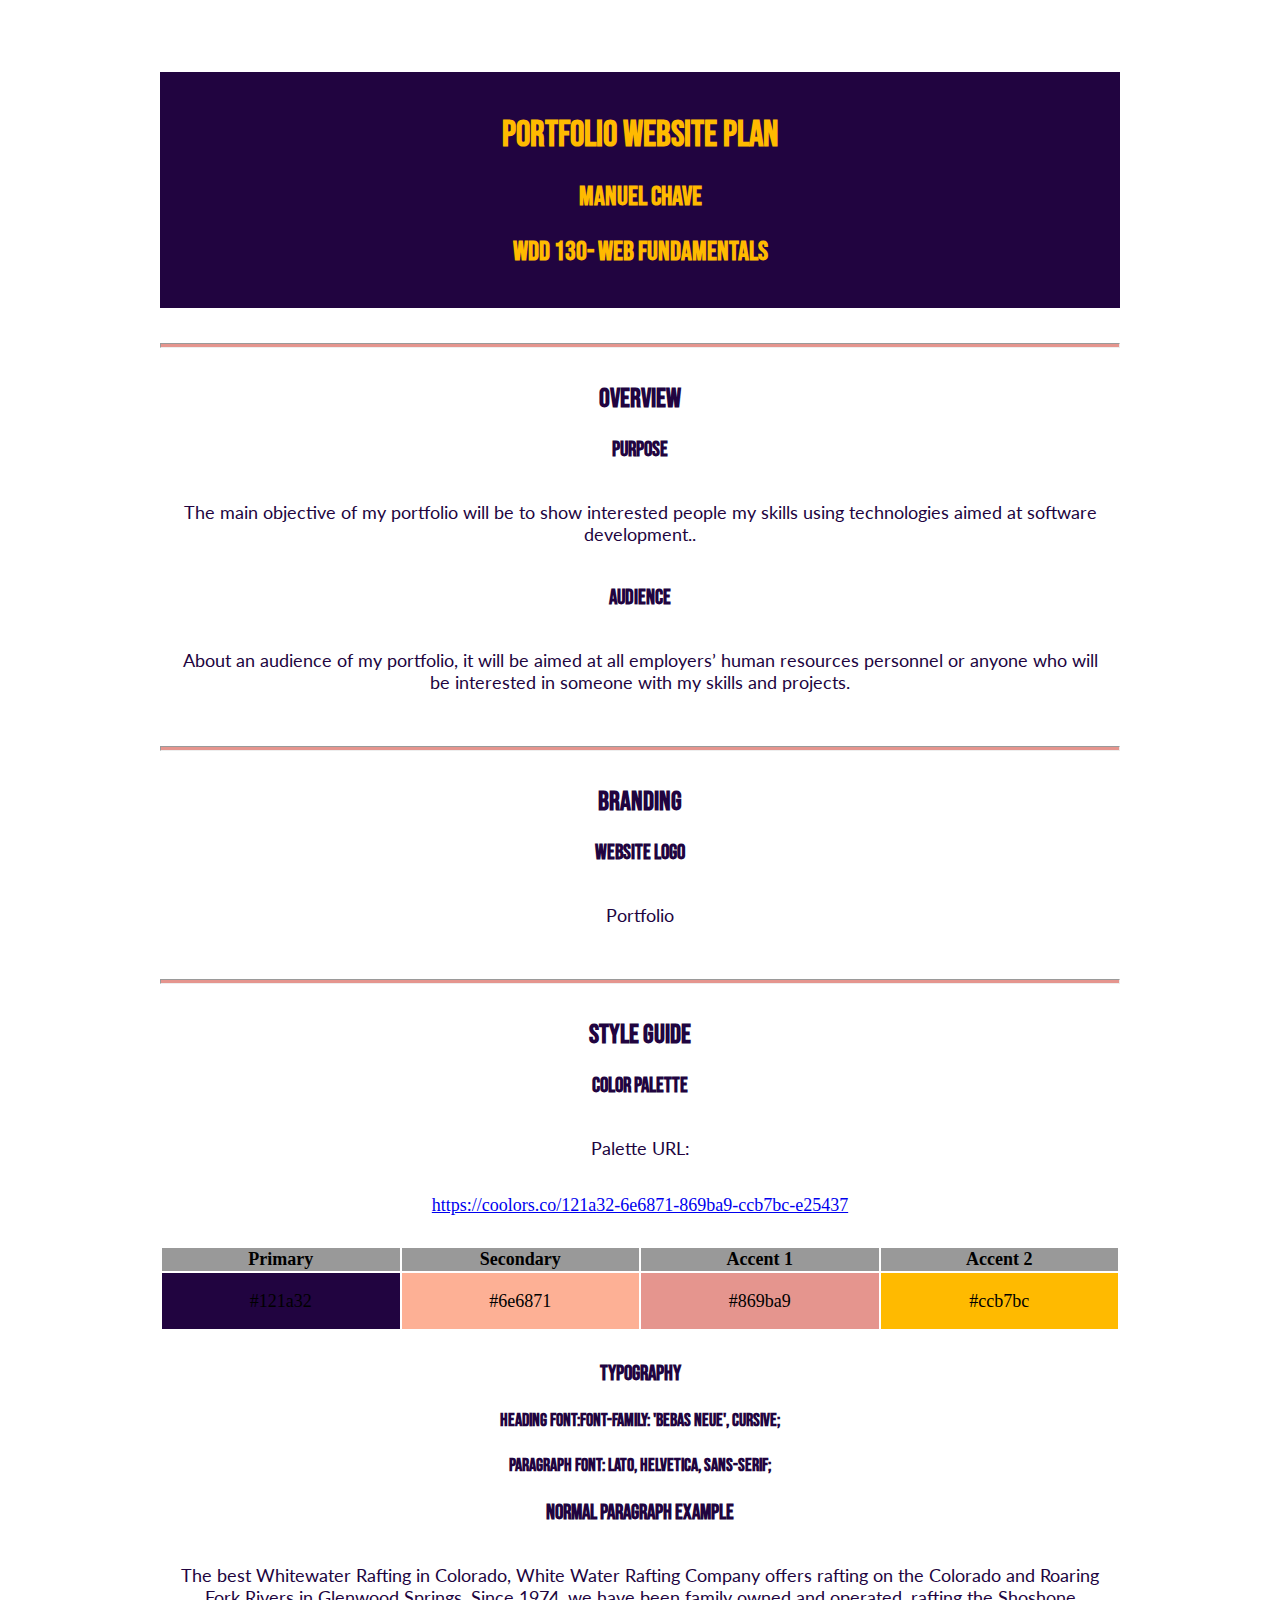
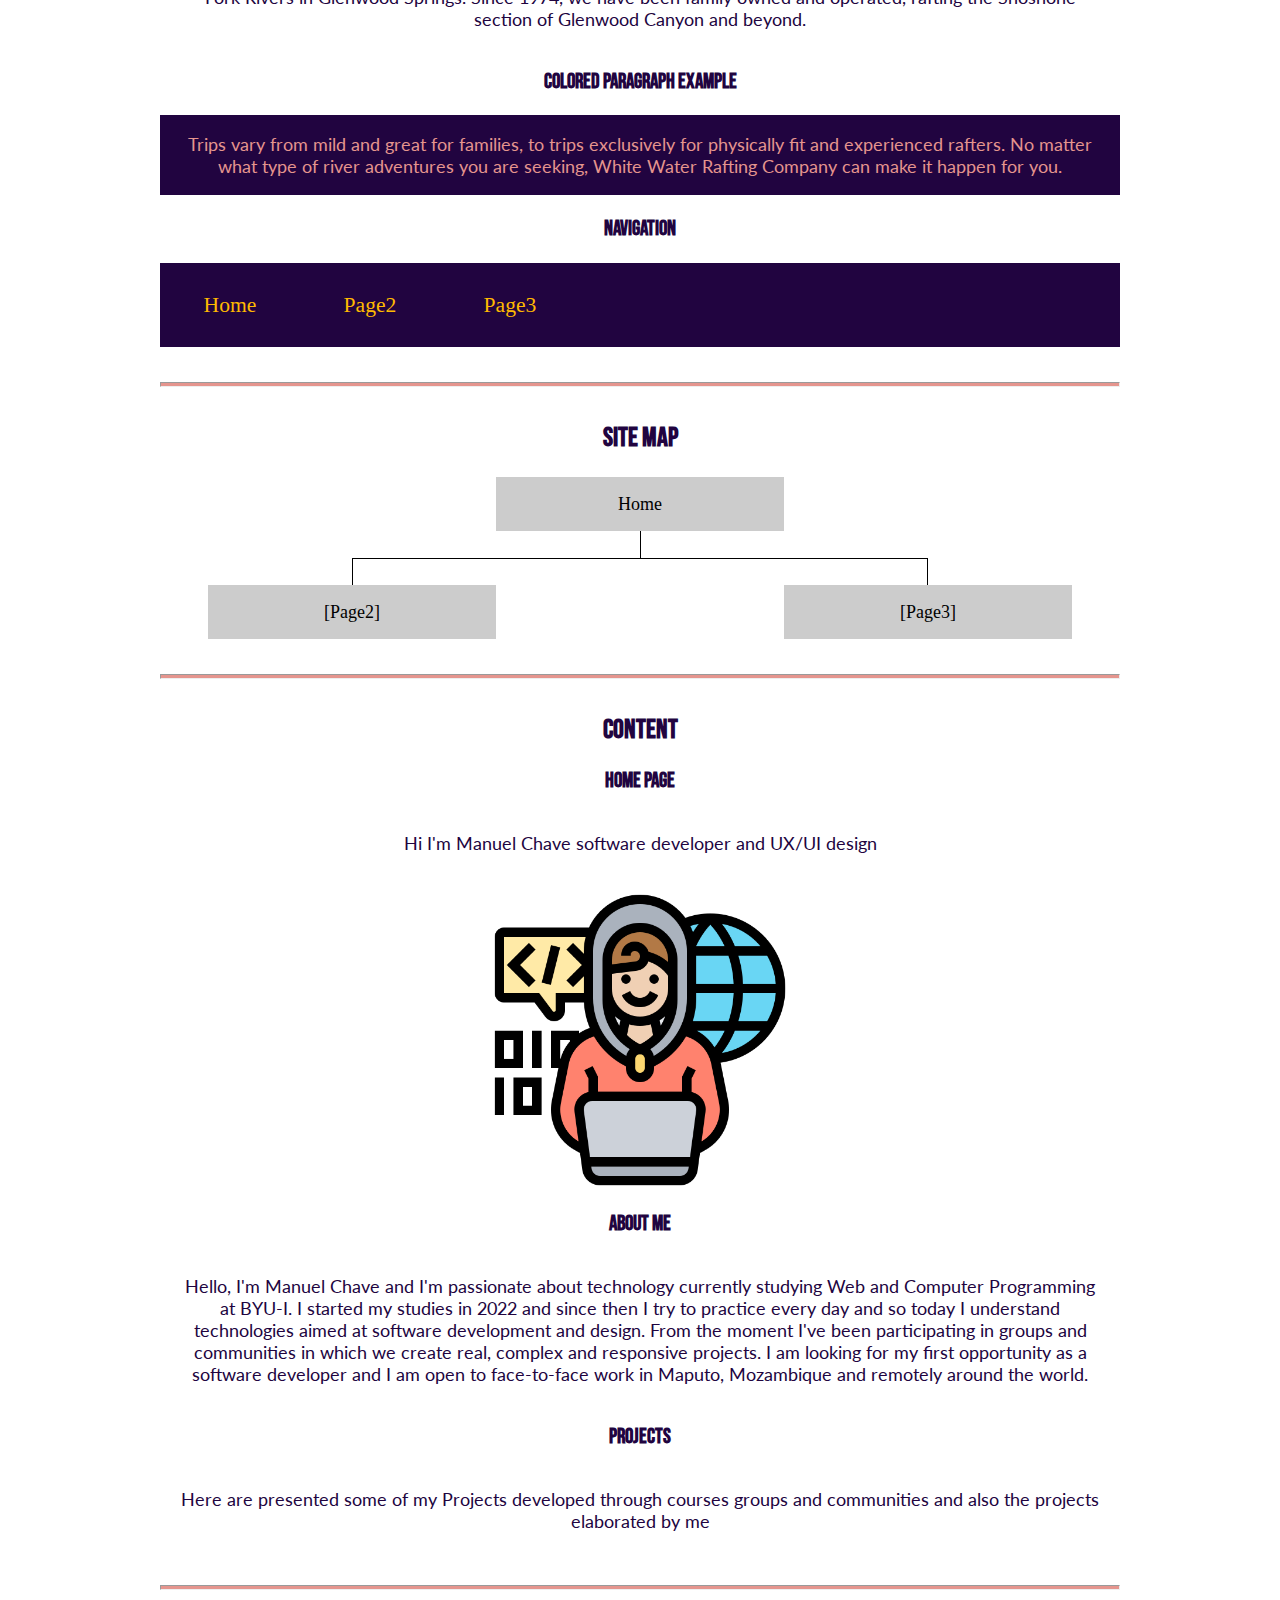
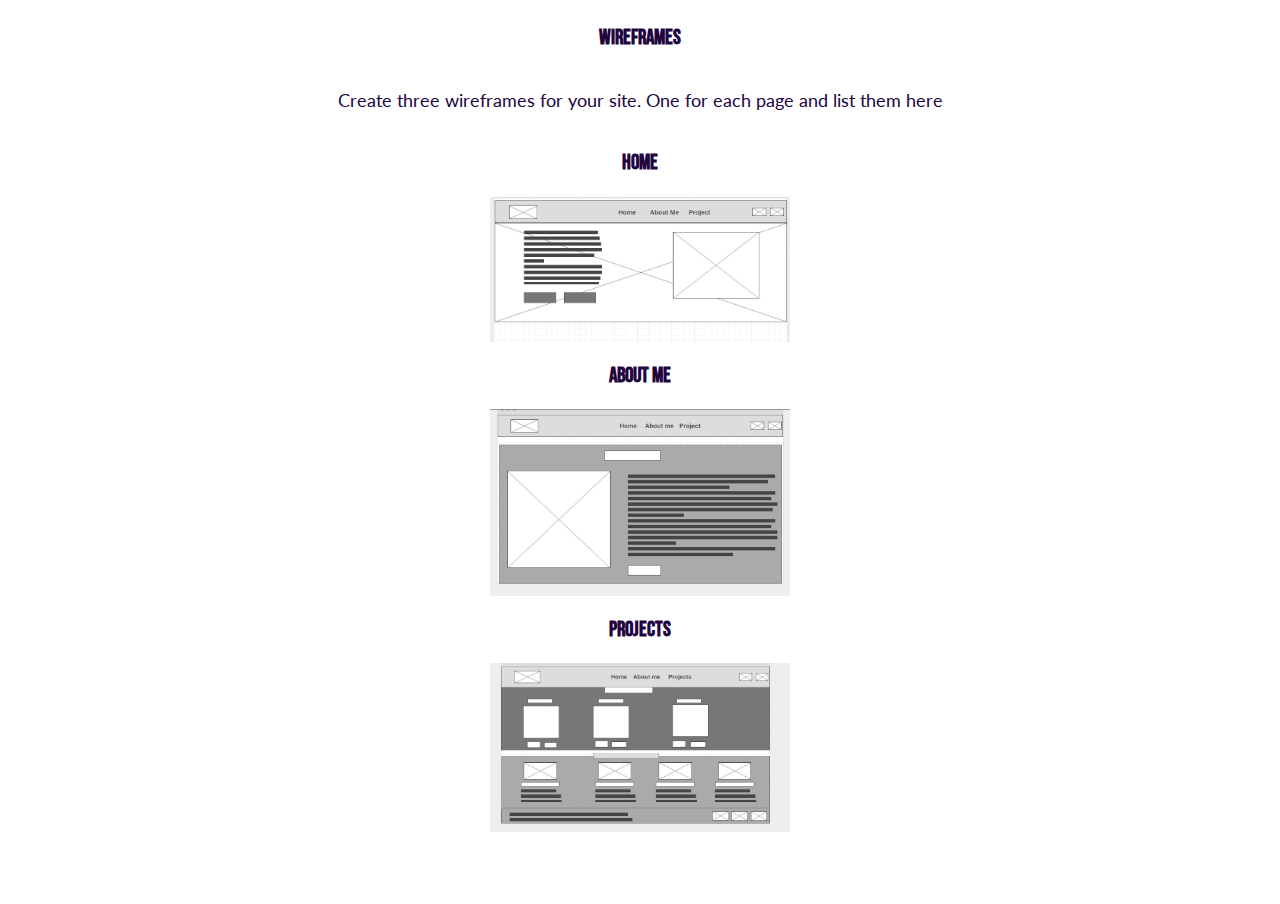
<file: Personal_Website/Personal-website-plan.html>
<!DOCTYPE html>
<html lang="en-us">

<head>
  <meta charset="utf-8" />
  <title> Portfolio Site Plan</title>
  <link type="text/css" rel="stylesheet" href="Personal-website-plan.css" />
</head>

<body>
  <header>
    <h1>Portfolio WebSite Plan</h1>
    <h2>Manuel Chave</h2>
    <h2>WDD 130- Web Fundamentals</h2>
    <!-- In the header above, add the name of your site, your name and class number. For example if you are in section 3 you would put WDD 130-03 -->
  </header>
  <main>
    <!-- ------------------------Steps 2-5------------------------------ -->
    <hr />
    <h2>Overview</h2>
    <h3>Purpose</h3>
    <p>The main objective of my portfolio will be to show interested people my skills using technologies aimed at software development..</p>
    <!-- change this -->

    <h3>Audience</h3>
    <p>About an audience of my portfolio, it will be aimed at all employers’ human resources personnel or anyone who will be interested in someone with my skills and projects.</p>
    <!-- change this -->

    <hr />
    <h2>Branding</h2>
    <h3>Website Logo</h3>
    <!-- Replace this with some sort of logo for your site.  A logo can be as simple as the name of your site in a nice font :) -->
              <p>Portfolio</p>
    <hr />
    <h2>Style Guide</h2>

    <!-- ------------------------Steps 6-9------------------------------ -->

    <h3>Color Palette</h3>
    <!--  The colors you choose for a website are one of the most important decisions you will make. Follow the instructions on the activity in Canvas then return and replace the color codes below with the hex color codes (the 6 digit numbers that show at the bottom of each color) for the colors you have chosen below.  You should have at least 2 colors but do not have to fill in all 4 if you do not need them.  -->

    <!-- Copy and paste the URL to your finished palette below. Replace the href value that is there with yours. Make sure to paste it into both the href value and the content text of the <a> tag -->
    <p>Palette URL:</p>
    <a href="https://coolors.co/210440-fdb095-e5958e-ffba00"
      target="_blank">https://coolors.co/121a32-6e6871-869ba9-ccb7bc-e25437</a>

    <table class="colors">
      <tr>
        <th>Primary</th>
        <th>Secondary</th>
        <th>Accent 1</th>
        <th>Accent 2</th>
      </tr>
      <!-- Replace the numbers in the boxes below with your hex color codes. Then switch to the site-plan.css file and change your colors there as well. -->
      <tr>
        <td class="primary">#121a32</td>
        <td class="secondary">#6e6871</td>
        <td class="accent1">#869ba9</td>
        <td class="accent2">#ccb7bc</td>
      </tr>
    </table>

    <!-- ------------------------Steps 10-12------------------------------ -->

    <h3>Typography</h3>
    <!-- Choose a font for your paragraphs (body copy) and headlines. What font(s) have you chosen? Think also about which of your colors above you might use for background and font colors. -->

    <h4>
      Heading Font:font-family: 'Bebas Neue', cursive;
      <!-- change this -->
    </h4>
    <h4>
      Paragraph Font: Lato, Helvetica, sans-serif;
      <!-- change this -->
    </h4>
    <h3>Normal paragraph example</h3>
    <p>
      The best Whitewater Rafting in Colorado, White Water Rafting Company
      offers rafting on the Colorado and Roaring Fork Rivers in Glenwood
      Springs. Since 1974, we have been family owned and operated, rafting the
      Shoshone section of Glenwood Canyon and beyond.
    </p>
    <h3>Colored paragraph example</h3>
    <p class="colored">
      Trips vary from mild and great for families, to trips exclusively for
      physically fit and experienced rafters. No matter what type of river
      adventures you are seeking, White Water Rafting Company can make it
      happen for you.
    </p>

    <!-- ------------------------Step 13------------------------------ -->

    <h3>Navigation</h3>
    <!-- Think about how you want your navigation bar to look. In the site-plan.css file change the colors to your colors to get the look you desire. -->
    <nav>
      <a href="#">Home</a>
      <a href="#">Page2</a>
      <a href="#">Page3</a>
    </nav>
    <hr />
    <h2>Site Map</h2>
    <div class="sitemap">
      <div class="sm-home">Home</div>
      <div class="sm-page2">
        [Page2]
        <!-- this page will have a name later -->
      </div>
      <div class="sm-page3">[Page3]</div>

      <div class="top">&nbsp;</div>
      <div class="left">&nbsp;</div>
      <div class="right">&nbsp;</div>
    </div>
    <hr />
    <h2>Content</h2>
    <!-- Create an additional wireframe for your site. List it here below the Home page wireframe. -->

    <h3>Home Page</h3>

    <p> Hi I'm Manuel Chave software developer and UX/UI design </p>
     
    <!-- <p>Images for the Home page </p> -->

    <img src="images/asidei.png" alt="image for Homepage">


    <h3>About Me</h3>

    <p>
      Hello, I'm Manuel Chave and I'm passionate about technology currently studying Web and Computer Programming at BYU-I.
      I started my studies in 2022 and since then I try to practice every day and so today I understand technologies aimed at software development and design.
      
      From the moment I've been participating in groups and communities in which we create real, complex and responsive projects.
      
      I am looking for my first opportunity as a software developer and I am open to face-to-face work in Maputo, Mozambique and remotely around the world.
    </p>
     
    <!-- <p>Images for the  Page2 </p> -->

    <!-- <img src="#" alt="image for Page2"> -->
    <!-- <img src="#" alt="image for Page2"> -->

    <h3>Projects</h3>

    <p>Here are presented some of my Projects developed through courses groups and communities and also the projects elaborated by me </p>
     
    <!-- <p>Images for the  pro </p> -->

    <!-- <img src="#" alt="image for Page3"> -->
    <!-- <img src="#" alt="image for Page3"> -->

    <hr/>
  
    <h3>Wireframes</h3>
    <p>Create three wireframes for your site. One for each page and list them here</p>

    <h3>Home</h3>
    <!-- <p>[Any additional details about home that the wireframe does not make clear]</p> -->

    <img src="images/homepagde wire.jpg" alt="Homepage wireframe">

    <h3>About me</h3>
    <!-- <p>[Any additional details about page 2 that the wireframe does not make clear]</p> -->

    <img src="images/Aboutme wire.jpg" alt="Page2 wireframe">

    <h3>Projects</h3>
    <!-- <p>[Any additional details about page 3 that the wireframe does not make clear]</p> -->

    <img src="images/project_skills_footer.jpg" alt="Page3 wireframe">



    <!-- <img src="#" alt="page 2 wireframe"> -->
  </main>
</body>

</html>
</file>
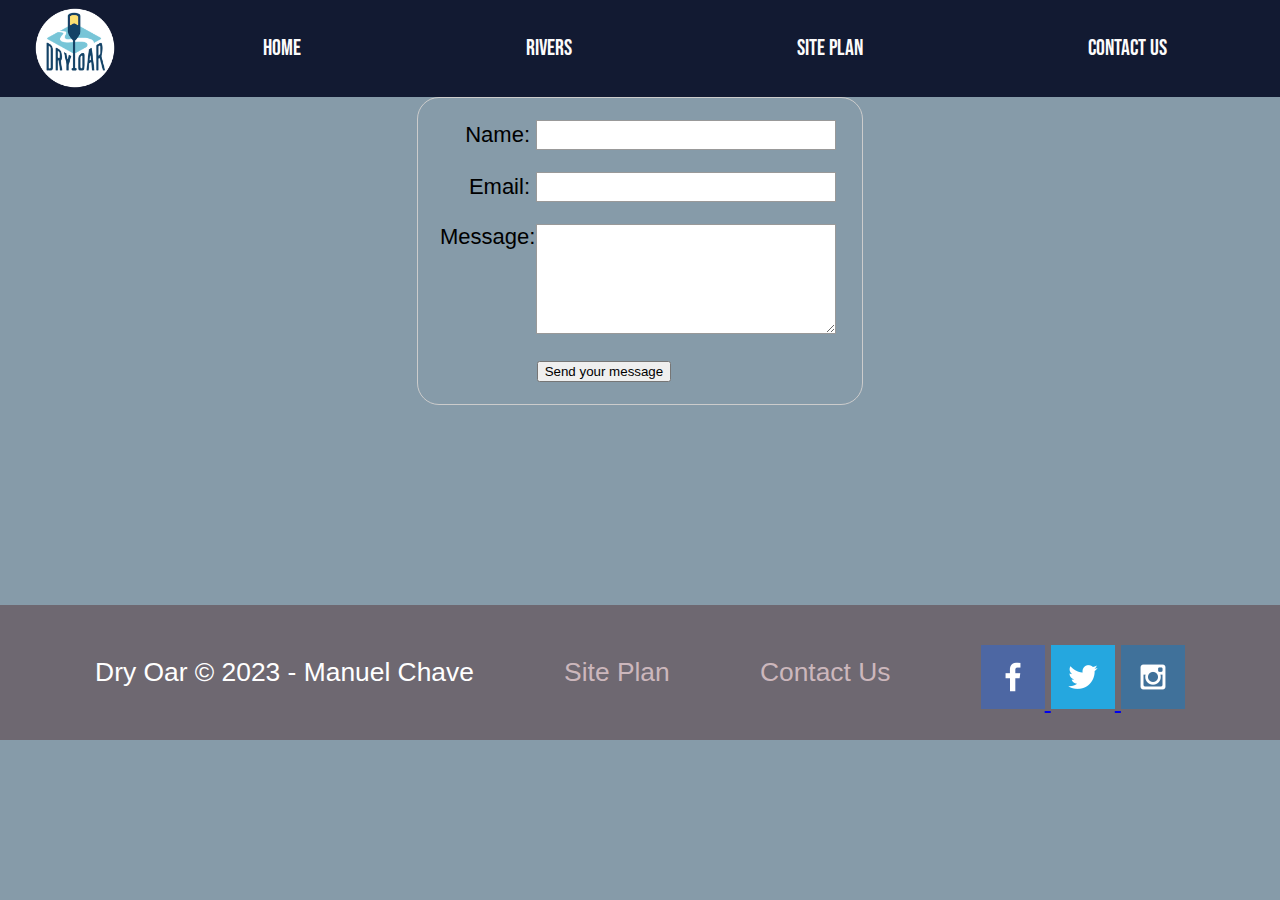
<file: wwr/contactus.html>
<!DOCTYPE html>
<html lang="en">
<head>
    <meta charset="UTF-8">
    <meta http-equiv="X-UA-Compatible" content="IE=edge">
    <meta name="viewport" content="width=device-width, initial-scale=1.0">
    <title> Contact Us</title>
    <link rel="stylesheet" href="styles/style.css">
    
    <style>
        #feedback {
    background-color: antiquewhite;
    position: absolute;
    top: 0;
    left: 0;
    right: 0;
    padding: .5em;
    /* make this element invisible until we are ready for it */
    display: none;      
}
.moveDown {
    margin-top: 3em;
}


    /* form style */
    form {
  /* Center the form on the page */
  margin: 0 auto;
  width: 400px;
  /* Form outline */
  padding: 1em;
  border: 1px solid #ccc;
  border-radius: 1em;
}

ul {
  list-style: none;
  padding: 0;
  margin: 0;
}

form li + li {
  margin-top: 1em;
}

label {
  /* Uniform size & alignment */
  display: inline-block;
  width: 90px;
  text-align: right;
}

input,
textarea {
  /* To make sure that all text fields have the same font settings
     By default, textareas have a monospace font */
  font: 1em sans-serif;

  /* Uniform text field size */
  width: 300px;
  box-sizing: border-box;

  /* Match form field borders */
  border: 1px solid #999;
}

input:focus,
textarea:focus {
  /* Additional highlight for focused elements */
  border-color: #000;
}

textarea {
  /* Align multiline text fields with their labels */
  vertical-align: top;

  /* Provide space to type some text */
  height: 5em;
}

.button {
  /* Align buttons with the text fields */
  padding-left: 90px; /* same size as the label elements */
}

button {
  /* This extra margin represent roughly the same space as the space
     between the labels and their text fields */
  margin-left: 0.5em;
}


    </style>
    
</head>
<body>
   
        <div id="content">
        <!-- Header and nav -->
<header>
    <a id="logo_link" href="index.html">
        <img class="logo" src="images/logo.png" alt="Dry Oar Logo">
    </a>
    <nav>
        <a href="index.html">Home</a>
        <a href="#">Rivers </a>
        <a href="site-plan-rafting.html" target="_blank">Site Plan</a>
        <a href="#">Contact Us</a>
    </nav>
</header>
                        <!-- hero section -->

<main>




    <form action="/my-handling-form-page" method="post">
        <ul>
          <li>
            <label for="name">Name:</label>
            <input type="text" id="name" name="user_name" />
          </li>
          <li>
            <label for="mail">Email:</label>
            <input type="email" id="mail" name="user_email" />
          </li>
          <li>
            <label for="msg">Message:</label>
            <textarea id="msg" name="user_message"></textarea>
          </li>
          <li class="button">
            <button type="submit">Send your message</button>
          </li>
          
        </ul>
      </form>
      
       
</main>
 
<div id="feedback"> </div>

 


<!-- Below the card sections we will have an <img> and a <section> containing an <h2>, <p>, and <a> with the classes and attributes as shown below:

Again, feel free to change the title, paragraph, and button to say whatever you want it to. -->

 
              <!-- Section of footer -->
<footer>
    <p>Dry Oar &copy; 2023 - Manuel Chave</p>
    <p><a href="site-plan-rafting.html">Site Plan</a></p>
    <p><a href="contactus.html">Contact Us</a></p>
    
    <div class="social">
        <a href="https://web.facebook.com/profile.php?id=100006195347376" target="_blank">
            <img src="images/facebook.png" alt="fb icon">
        </a>
        <a href="https://twitter.com/ManuelChave23" target="_blank">
            <img src="images/twitter.png" alt="twitter icon">
        </a>
        <a href="https://www.instagram.com/manuel_saeny/" target="_blank">
            <img src="images/instagram.png" alt="instagram icon">
        </a>
    </div>
</footer>
 </div>  
                <!-- The JS script -->
 <script>

    // get the feedback div element so we can do something with it.
    const feedbackElement = document.getElementById('feedback');
    // get the form so we can read what was entered in it.
    const formElement = document.forms[0];
    // add a 'listener' to wait for a submission of our form. When that happens run the code below.
    formElement.addEventListener('submit', function(e) {
        // stop the form from doing the default action.
        e.preventDefault();
        // set the contents of our feedback element to a message letting the user know the form was submitted successfully. Notice that we pull the name that was entered in the form to personalize the message!
        feedbackElement.innerHTML = 'Hello '+ formElement.user_name.value +'! Thank you for your message. We will get back with you as soon as possible!';
        // make the feedback element visible.
        feedbackElement.style.display = "block";
        // add a class to move everything down so our message doesn't cover it.
        document.body.classList.toggle('moveDown');
    });

</script>
</body>
</html>
</file>
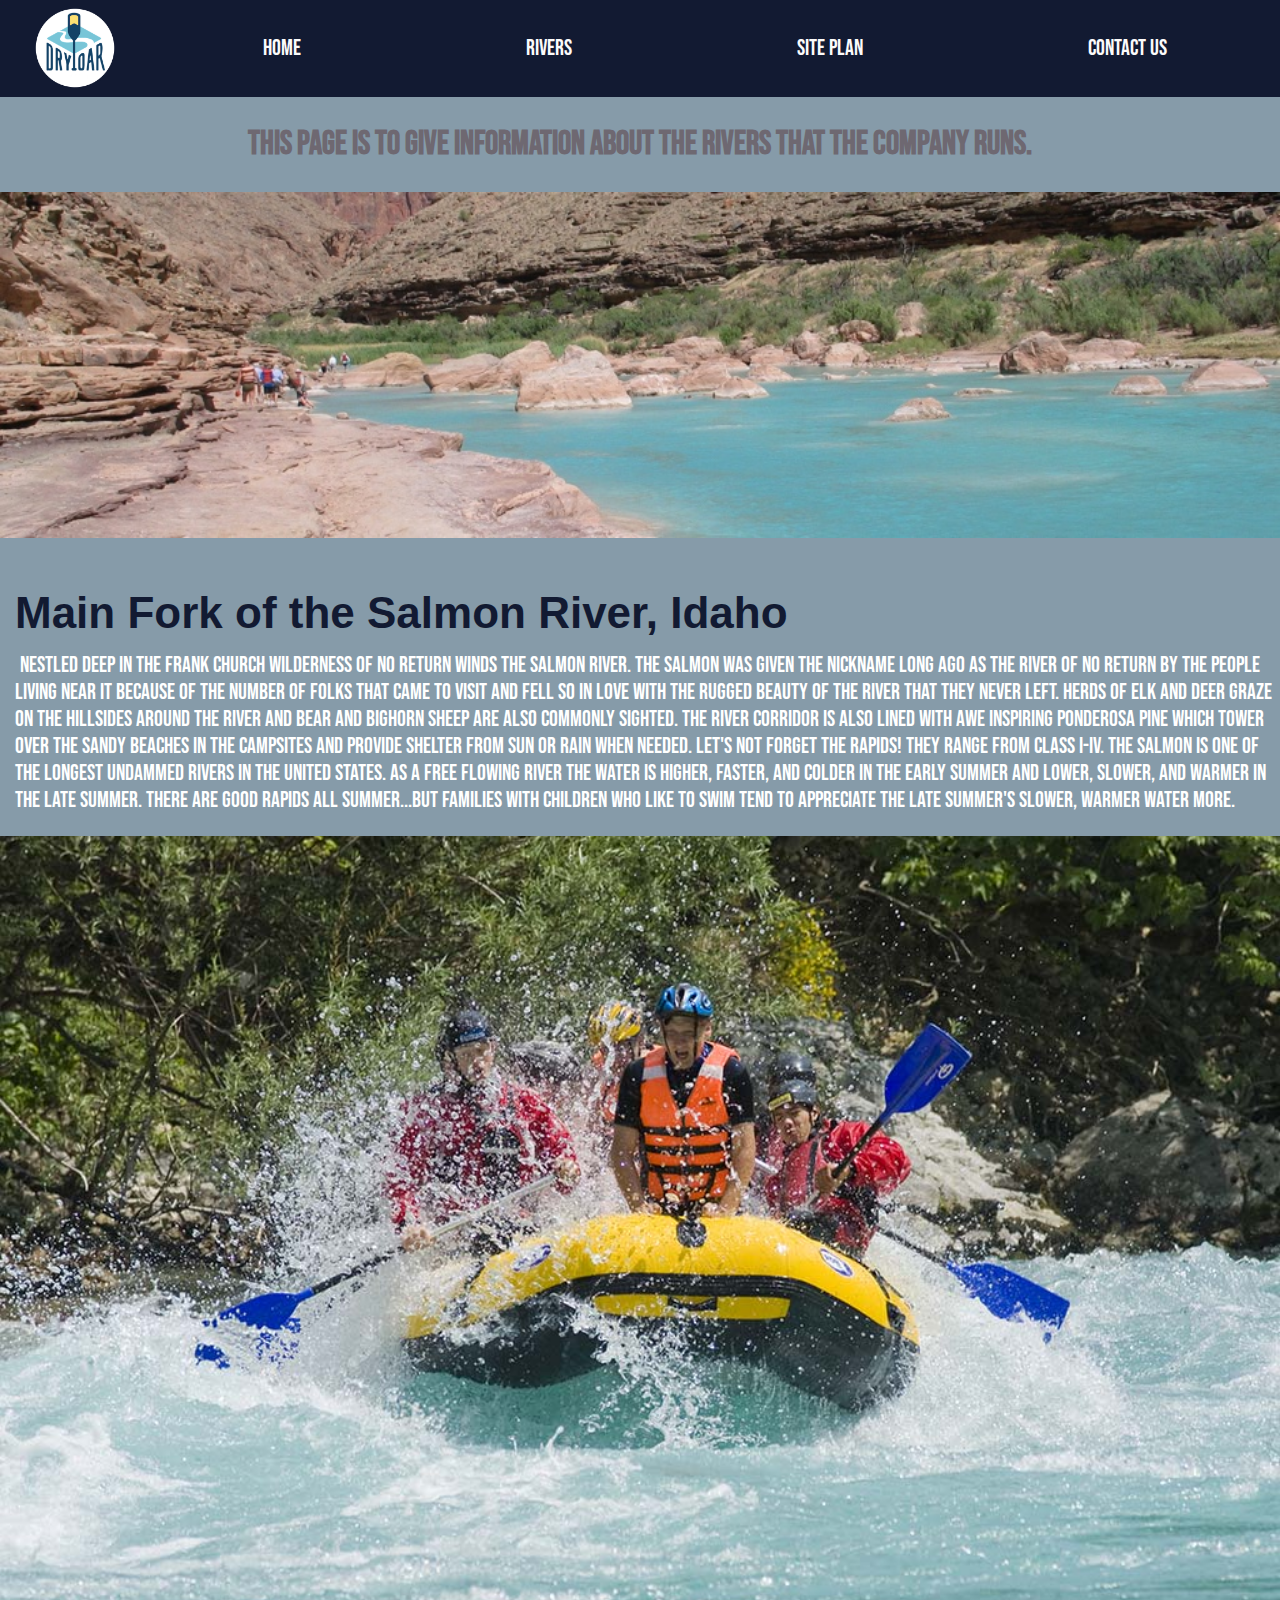
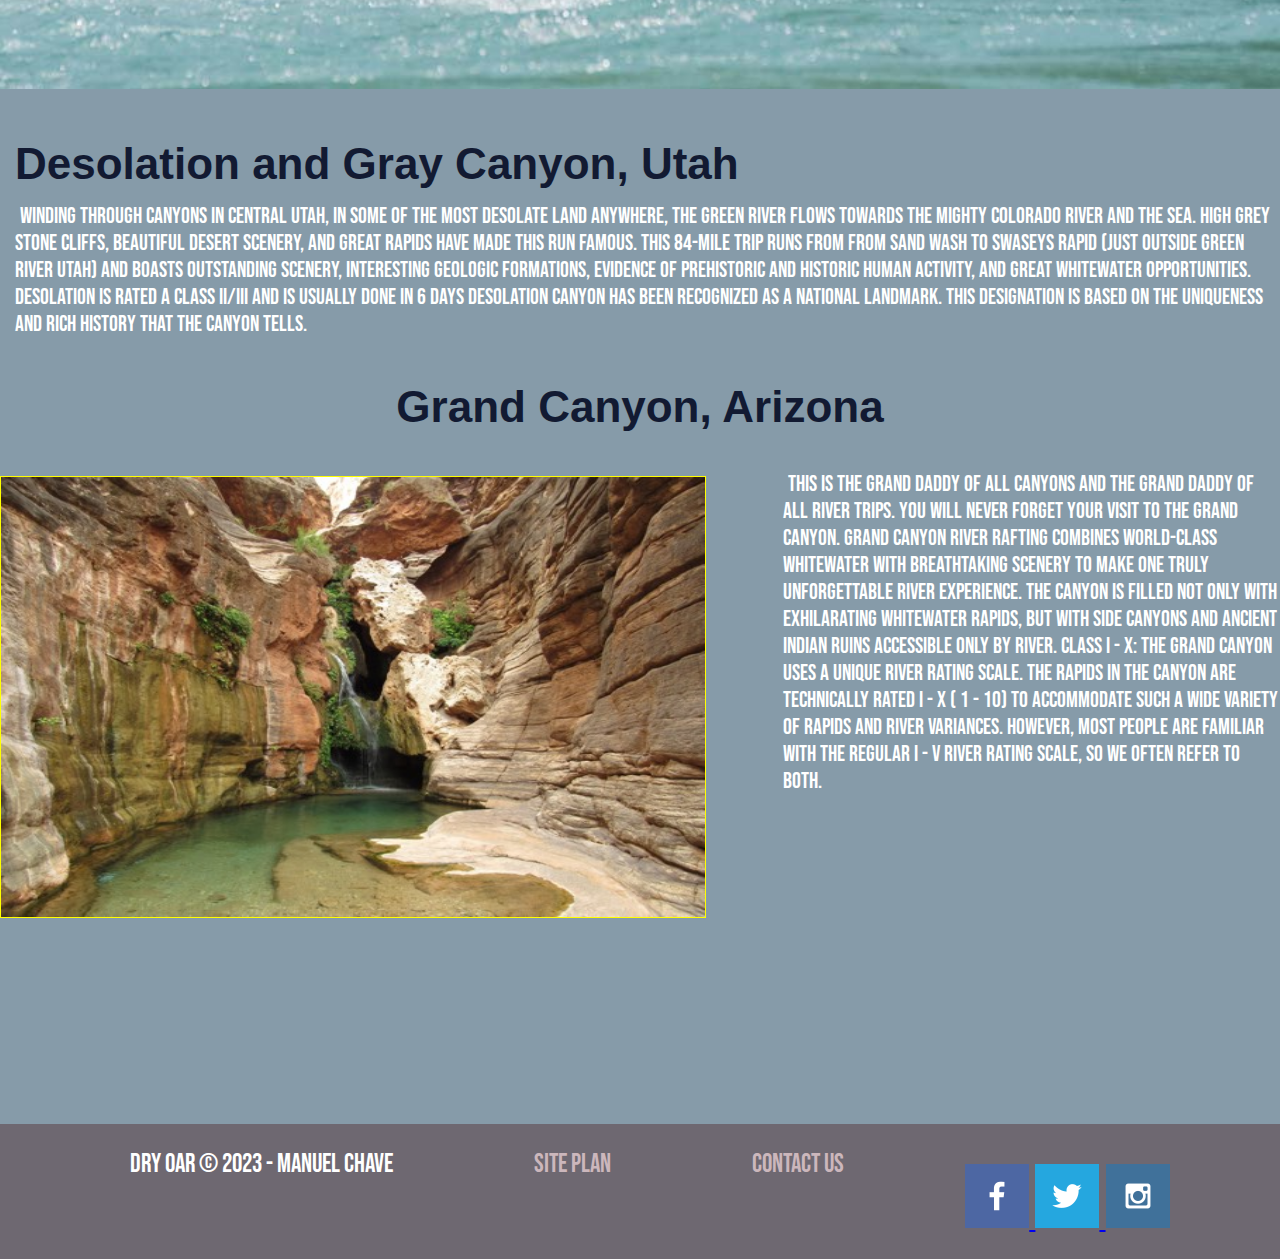
<file: wwr/rivers.html>
<!DOCTYPE html>
<html lang="en">
<head>
    <meta charset="UTF-8">
    <meta http-equiv="X-UA-Compatible" content="IE=edge">
    <meta name="viewport" content="width=device-width, initial-scale=1.0">
    <title> Whitewater Rafting Vacations | Dry Oar Boating | Home </title>
    <link rel="stylesheet" href="styles/style.css">
    <style>
         section h2{
            font-family: 'Bebas Neue', cursive ;
            font-size: 1.5em;
            color:#6e6871;
            text-align: center;
         }
         .img2{
            width: 100%;  
         }

         .h3{
            font-size: 2em;
            color: #121a32;
            margin-left: 15px;
         }
         .h4{
            font-size: 2em;
            color: #121a32;
            text-align: center;
         }

         .h4a{
            width: 55%;
            height: 20em;
            border: 1px solid yellow;
         }

         p{
            margin-left: 15px;
            margin-top: -30px;
            font-family: 'Bebas Neue', cursive;
            text-indent: 5px;
            font-size: 1em;
            color: #fff;
         }
         aside{
            display: block;
            float: right;
            width: 40%;
            margin-top: 25px;
         }
         

    </style>
    
</head>
<body>
   
        <div id="content">
        <!-- Header and nav -->
<header>
    <a id="logo_link" href="index.html">
        <img class="logo" src="images/logo.png" alt="Dry Oar Logo">
    </a>
    <nav>
        <a href="index.html">Home</a>
        <a href="#">Rivers </a>
        <a href="site-plan-rafting.html" target="_blank">Site Plan</a>
        <a href="#">Contact Us</a>
    </nav>
</header>
                        <!-- hero section -->


 <section>
     <h2 >This page is to give information about the rivers that the company runs.</h2>

          <div>
      <img class="img2" src="images/littlecolorado-wide.jpg" alt="oar">

      <h3 class=" h3">Main Fork of the Salmon River, Idaho</h3>

      <p>Nestled deep in the Frank Church Wilderness of No Return winds the Salmon river. The Salmon was given the nickname long ago as the River of No Return by the people living near it because of the number of folks that came to visit and fell so in love with the rugged beauty of the river that they never left.

        Herds of elk and deer graze on the hillsides around the river and bear and bighorn sheep are also commonly sighted. The river corridor is also lined with awe inspiring ponderosa pine which tower over the sandy beaches in the campsites and provide shelter from sun or rain when needed.
        
        Let's not forget the rapids! They range from class I-IV. The Salmon is one of the longest undammed rivers in the United States. As a free flowing river the water is higher, faster, and colder in the early summer and lower, slower, and warmer in the late summer. There are good rapids all summer...but families with children who like to swim tend to appreciate the late summer's slower, warmer water more.</p>
        </div>

        <div>
            <img class="img2" src="images/rafting62_1024.jpg" alt="oar">
      
            <h3 class="h3">Desolation and Gray Canyon, Utah</h3>
      
            <p>Winding through canyons in central Utah, in some of the most desolate land anywhere, the Green river flows towards the mighty Colorado river and the sea. High grey stone cliffs, beautiful desert scenery, and great rapids have made this run famous. This 84-mile trip runs from from Sand Wash to Swaseys Rapid (just outside Green River Utah) and boasts outstanding scenery, interesting geologic formations, evidence of prehistoric and historic human activity, and great whitewater opportunities.

                Desolation is rated a Class II/III and is usually done in 6 days
                
                Desolation Canyon has been recognized as a National Landmark.  This designation is based on the uniqueness and rich history that the canyon tells.</p>
              </div>

 </section>

 <section>
   <div>
    <h3 class="h4">Grand Canyon, Arizona</h3>
   </div>
   
   <img class="h4a" src="images/droa img 3.jpg" alt="droa">


    <aside>
        <p>This is the grand daddy of all canyons and the grand daddy of all river trips. You will never forget your visit to the Grand Canyon.

            Grand Canyon river rafting combines world-class whitewater with breathtaking scenery to make one truly unforgettable river experience. The canyon is filled not only with exhilarating whitewater rapids, but with side canyons and ancient indian ruins accessible only by river.
            
            CLASS I - X: The Grand Canyon uses a unique river rating scale. The rapids in the Canyon are technically rated I - X ( 1 - 10) to accommodate such a wide variety of rapids and river variances. However, most people are familiar with the regular I - V river rating scale, so we often refer to both.</p>
    </aside>
 </section>



<!-- Below the card sections we will have an <img> and a <section> containing an <h2>, <p>, and <a> with the classes and attributes as shown below:

Again, feel free to change the title, paragraph, and button to say whatever you want it to. -->

 
              <!-- Section of footer -->
<footer>
    <p>Dry Oar &copy; 2023 - Manuel Chave</p>
    <p><a href="site-plan-rafting.html">Site Plan</a></p>
    <p><a href="contactus.html">Contact Us</a></p>
    
    <div class="social">
        <a href="https://web.facebook.com/profile.php?id=100006195347376" target="_blank">
            <img src="images/facebook.png" alt="fb icon">
        </a>
        <a href="https://twitter.com/ManuelChave23" target="_blank">
            <img src="images/twitter.png" alt="twitter icon">
        </a>
        <a href="https://www.instagram.com/manuel_saeny/" target="_blank">
            <img src="images/instagram.png" alt="instagram icon">
        </a>
    </div>
</footer>
 </div>               
</body>
</html>
</file>
<file: wwr/styles/style.css>
@import url('https://fonts.googleapis.com/css2?family=Bebas+Neue&display=swap');

  
  /* body section */
body{
    background-color: #869ba9;
    font-family: Verdana, Geneva, Tahoma, sans-serif;
    font-size: 22px;
    margin: 0;
    padding: 0;
}
/* header nava section */
header{
    background-color: #121a32;
    font-family: 'Bebas Neue', cursive;
    display: grid;
    grid-template-columns: 150px auto;
}
nav{
    color: white;
    display: flex;
    justify-content: space-around;
}
nav a{
    text-align: center;
    color: #fcfbfb;
    text-decoration: none;
    padding: 35px;

}
nav a:hover{
    background-color:#e25437;
}
.logo{
    width: 80px;
}
#logo_link{
    padding-top: 5px;
    padding-top: 5px;
    justify-self: center;
    align-self: center;
}
                  /* hero  and main  section*/
nav a ,#hero-msg h1, #hero-msg h4 ,.button-box ,main section{
                    text-align: center;
                }  
  .rivers-card, .camping-card, .rapids-card{
    margin: 200px 0;
  } 
  .card-img{
    border: 10px solid #6e6871;
  }                             
.icon{
    width: 80px;
    padding-top: 10px;
}
#hero{
    display: grid;
    grid-template-columns: 1fr 3fr 1fr;
    margin-top: -100px;
}
#hero-box{
    grid-column: 1/4;
    grid-row: 1/3;
    z-index: -1;
}

#hero-msg{
    grid-column: 2/3;
    grid-row: 1/2;
    margin-top: 100px;
}
#hero-msg h4{
    color: #fff;
    font-size: .8em;
}
#hero-img{
    width: 100%;
}

.card-img, .mountains {
    width: 100%;
}
.card-img{
    border: 10px solid #a89377;
    transition: transform .5s;
    box-shadow: 5px 5px 10px #393b32;
}
.card-img:hover {
    opacity: .6;
    transform: scale(1.1);
}

main section h2{
    font-family: 'Bebas Neue', cursive ;
    font-size: 2em;
    color:#6e6871;
}
.home-title{
    font-family:'Bebas Neue', cursive; 
    font-size: 2em;
    margin-top: 10px;
    color:#e25437;
}
.book, .join{
    text-decoration: none;
    color: #121a32;
    background-color: #ccb7bc;
    font-size: 18px;
    margin-top: 50px;
    padding: 15px 30px;
    border-radius: 5px;
}
.book:hover{
    background-color: #e25437;
}

.join:hover{
    background-color: #e25437;
}
.msg{
    background-color: #6e6871;
    color: white;
    line-height: 1.5em;
    padding: 35px;
    grid-column: 6/10;
    grid-row: 6/7;
    box-shadow: 5px 5px 10px #6f7364;
}
.msg h2{
    color: #121a32;
}
.msg p{
    font-size: .8em;
    padding-bottom: 15px;
}

#content{
    max-width: 1600px;
    margin: 0 auto;
}
nav a ,#hero-msg h1, #hero-msg h4 ,.button-box ,main section{
    text-align: center;
}
main section img {
    box-sizing: border-box;
}


.mountains {
    width: 100%;
    grid-column: 2/7;
    grid-row: 5/8;
    box-shadow: 5px 5px 10px #6f7364;
}



                             /* Footer Section */
footer{
    background-color: #6e6871;
    color: white;
    padding: 25px 50px;
    margin-top: 200px;
    display: flex;
    justify-content: space-around;
    align-items: center;
}
footer p{
    font-size: 1.2em;
}
footer p a{
    text-decoration: none;
    color:#ccb7bc;
}
footer p a:hover{
    text-decoration: underline;
}
footer .social img{
    padding-top: 15px;
}


/* rivers styles */











     /* Midia queres */
     @media screen and (max-width: 900px) {
        #hero, .home-grid {
            display: block;
            height: auto;
        }
        nav, footer {
            flex-direction: column;
        }
        nav a {
            display: block;
            padding: 15px;
        }
        #hero {
            margin-top: 0;
        }
        #hero-msg {
            margin-top: 0;
        }
        #hero-msg h4 {
            display: none;
        }
        .home-title {
            font-size: 25px;
            color: #6f7364;
        }
        .rivers-card, .camping-card, .rapids-card { 
            margin: 50px auto;
            width: 60%;
        }
        #background {
            display: none;
        }
        .mountains, .msg {
            width: 80%;
            display: block;
            margin: 0 auto;
        }
        footer {
            margin-top: 25px;
        }
    }
</file>
<file: positionstyles.css>
/* CSS - Name: "positionstyles.css" */
/*
 @import url('https://fonts.googleapis.com/css2?family=Bebas+Neue&family=Open+Sans:ital,wght@0,300;0,400;0,500;0,600;0,700;0,800;1,300;1,400;1,500;1,600;1,700;1,800&family=Quicksand:wght@300;400;500;600;700&display=swap');
 font-family: 'Quicksand', sans-serif;
 /
 @import url('https://fonts.googleapis.com/css2?family=Bebas+Neue&family=Open+Sans:ital,wght@0,300;0,400;0,500;0,600;0,700;0,800;1,300;1,400;1,500;1,600;1,700;1,800&family=Quicksand:wght@300;400;500;600;700&display=swap');
 font-family: 'Open Sans', sans-serif;
 /
 
*/
/* Activity 1 styles */
.content1 {
  /* This is the parent of the activity 1 boxes. */
  display: grid;
  grid-template-columns: 1fr 1fr;
  justify-items: center;
  gap: 20px;

}
.red1 { 
  width: 100%; 
  height: 100px; 
  background-color: red; 
  grid-column: 1/3;

} 
.green1 {
  width: 100px; 
  height: 100px; 
  background-color: green; 
  
} 
.yellow1 {
  width: 100px; 
  height: 100px; 
  background-color: gold; 
} 
.blue1 {
  width: 100%; 
  height: 100px; 
  background-color: blue; 
  grid-column: 1/3;
} 

/* Activity 2 styles */ 
.content2 {
  /* This is the parent of the activity 2 boxes. */
  display: grid;
}
.red2 {
  width: 100px; 
  height: 100px; 
  background-color: red; 
} 
.green2 { 
  width: 100px; 
  height: 100px; 
  background-color: green; 
  margin:auto 50px;
  margin-top: -40px;
} 
.yellow2 {
  width: 100px; 
  height: 100px; 
  background-color: gold; 
  margin: auto 100px;
  margin-top: -40px;
} 
.blue2 {
  width: 100px; 
  height: 100px; 
  background-color: blue; 
  margin: auto 150px;
  margin-top: -40px;
} 
/* Activity 3 styles */ 
.content3 {
  /* This is the parent of the activity 3 boxes. */
  display: grid;
  grid-template-columns: 1fr 1fr;
  justify-items: center;
}
.red3 {
  width: 100%; 
  height: 100px; 
  background-color: red; 
  grid-column: 1/3;
} 
.green3 {
  display: block;
  width: 21em; 
  height: 100px; 
  margin-right: 20px;
  background-color: green;
} 
.yellow3 {
  width: 21em ; 
  height: 100px; 
  background-color: gold; 
} 
.blue3 {
  width:100% ;
  height: 100px; 
  background-color: blue;
  grid-column: 1/3;
} 
/* Activity 4 styles */ 
.content4 {
  /* This is the parent of the activity 4 boxes. */
  height: 400px;
  display: grid;
  display: flex;
}
.red4 {
  width: 100px; 
  height:300px; 
  background-color: red; 
  display: block;
  

} 
.green4 {
  width: 100px; 
  height: 100px; 
  background-color: green; 
  
} 
.yellow4 {
  width: 100px; 
  height: 100px; 
  background-color: gold; 
  margin-top: 100px;
  margin-left: -100px;
} 
.blue4 {
  width: 100px; 
  height: 100px; 
  background-color: blue;
  margin-top: 200px; 
  margin-left: -100px;
} 
/* Activity 5 styles */ 
/* Unfortunately I had a lot of difficulty doing exercise 5, but I will study the grid layout a little more to improve this. */
.content5 {
  /* This is the parent of the activity 5 boxes. */
  height: 400px;
  display: grid;
 grid-template-columns: 1fr 1fr;
 font-family:sa;
}
.red5 { 
  width: 100%; 
  height: 100px; 
  background-color: red; 
  grid-column: 1/3;
} 
.green5 { 
  width: 100px; 
  height: 100px; 
  background-color: green; 
} 

.yellow5 {
  width: 550px; 
  height: 200px; 
  background-color: gold; 
  font-size: .8em;
  text-indent: 20px;

} 
.blue5 {
  width: 100%; 
  height: 100px; 
  background-color: blue;
  grid-column: 1/3; 
} 
/* Activity 6 styles */ 
.content6 {
  /* This is the parent of the activity 6 boxes. */
  display: grid;
}
.red6 {
  width: 100px; 
  height: 100px; 
  background-color: red; 
} 
.green6 {
  width: 100px; 
  height: 100px; 
  background-color: green; 
  position:sticky;
  margin-top: 60px;
  margin-left: -30px;
} 
.yellow6 {
  width: 100px; 
  height: 100px; 
  background-color: gold; 
  margin: auto 120px;
  margin-top: -20% ;
  position: sticky;
 
} 
.blue6 {
  width: 100px; 
  height: 100px; 
  background-color: blue; 
  margin: auto 40px;
  margin-top: -25%;
} 



/* Do not make any changes below here */
.activity {
  width: 70%; 
  margin: 20px auto; 
  font-family: Arial, sans-serif; 
  border: 1px solid black; 
  padding: 10px; 
  clear:both; 
  overflow: auto;
} 

.hint {
  border: 1px solid grey;
  background: #e0e0e0;
  padding: .5em;
  position: relative;
  margin: 1em 0;
}
.hint h3 {
  margin: 0;
}
.hint:hover {
  background: #d0d0d0;
}
.hint > div {
  display: none;
}

.hint input[type=checkbox] {
  position: absolute;
  width: 100%;
  height: 100%;
  opacity: 0;
  z-index: 1;
  cursor: pointer;
}

.hint input[type=checkbox]:checked ~ div {
  display: block;
}

.hint i {
  position: absolute;
  transform: translate(-6px, 0);
  margin-top: 16px;
  right: 10px;
  top: -3px;
}
.hint i:before, .hint i:after {
  content: "";
  position: absolute;
  background-color: black;
  width: 3px;
  height: 9px;
}
.hint i:before {
  transform: translate(2px, 0) rotate(45deg);
}
.hint i:after {
  transform: translate(-2px, 0) rotate(-45deg);
}

.hint input[type=checkbox]:checked ~ i:before {
  transform: translate(-2px, 0) rotate(45deg);
}
.hint input[type=checkbox]:checked ~ i:after {
  transform: translate(2px, 0) rotate(-45deg);
}
.hint a {
  position: relative;
  z-index: 1;
}
</file>
<file: Personal_Website/Personal-website-plan.css>
/* if you are using any Google fonts change the font names below to your fonts. 
Any spaces in your font name should be replaced with a +. 
Fonts are separated by a & */
@import url('https://fonts.googleapis.com/css2?family=Bebas+Neue&display=swap');
@import url('https://fonts.googleapis.com/css2?family=IM+Fell+French+Canon&family=Lato:ital,wght@0,400;0,700;1,400&display=swap');

:root {
  /* change the values below to your colors from your palette */
  --primary-color: #210440   ;
  --secondary-color: #FDB095 ;
  --accent1-color: #E5958E;
  --accent2-color: #FFBA00;

  /* change the values below to your chosen font(s) */
  --heading-font: 'Bebas Neue', cursive;
  --paragraph-font: 'Lato', Helvetica, sans-serif;

  /* these colors below should be chosen from among your palette colors above */
  --headline-color-on-white: #210440 ;  /* headlines on a white background */ 
  --headline-color-on-color: #FFBA00; /* headlines on a colored background */ 
  --paragraph-color-on-white: #210440; /* paragraph text on a white background */ 
  --paragraph-color-on-color: #E5958E; /* paragraph text on a colored background */ 
  --paragraph-background-color:  #210440  ;
  --nav-link-color: #FFBA00;
  --nav-background-color: #210440;
  --nav-hover-link-color: #210440;
  --nav-hover-background-color: #FDB095;
}


/*  Look around below...but DON'T CHANGE ANYTHING! */

body {
  max-width: 960px;
  margin: 0 auto;
  padding: 4em;
  font-size: 18px;
  text-align: center;
}
img {
  display: block;
  margin: 0 auto;
  max-width: 300px;
}
h1, h2, h3, h4, h5, h6 {
  font-family: var(--heading-font);
  color: var(--headline-color-on-white);
}
h2 {
  text-align: center;
}
hr {
  height: 3px;
  margin: 35px 0;
  background: var(--accent1-color);
}
header {
  padding: 1em;
  text-align: center;
  color: var(--headline-color-on-color);
  background-color: var(--paragraph-background-color);
}
header > h1, header > h2 {
  color: var(--headline-color-on-color);
}
p {
  font-family: var(--paragraph-font);
  color: var(--paragraph-color-on-white);
  padding: 1em;
}
.colors {
  width: 100%;
  min-width: 350px;
  margin: 30px auto;
  text-align: center;
}
.colors th {
  background-color: #999;
}
.colors td{
  width: 25%;
  height: 3em;
}
.primary {
  background-color: var(--primary-color);
}
.secondary {
  background-color: var(--secondary-color);
}
.accent1 {
  background-color: var(--accent1-color);
}
.accent2{
  background-color: var(--accent2-color);
}
p.colored {
  background-color: var(--paragraph-background-color);
  color: var(--paragraph-color-on-color);
}
nav {
  background-color: var(--nav-background-color);
  line-height: 3em;
  text-align: center;
  font-size: 1.2em;
}
nav  {
  list-style-type: none;
  display: flex;
}
nav a {
  padding:1em;
  min-width: 120px;
  text-decoration: none;
  padding: 10px;
}
nav a:link, nav a:visited {
  color: var(--nav-link-color);
}
nav a:hover {
  color: var(--nav-hover-link-color);
  background-color: var(--nav-hover-background-color);
}
.sitemap {
  display: grid;
  justify-content: center;

  grid-template-columns: repeat(6, 15%);
  grid-template-rows: 3em 1.5em 1.5em 3em;
  grid-template-areas: ". . home home . ."
    ". . . top . ."
    ". left left right right ."
    "page2 page2 . . page3 page3";
}
.sitemap > div {
  text-align: center;
}
.sm-home {
  grid-area: home;
  background-color: #ccc;
  line-height: 3em;
}
.sm-page2 {
  grid-area: page2;
  background-color: #ccc;
  line-height: 3em;
}
.sm-page3 {
  grid-area: page3;
  background-color: #ccc;
  line-height: 3em;
}
.top {
  grid-area: top;
  border-left: 1px solid;
}
.left {
  grid-area: left;
  border-top: 1px solid;
  border-left: 1px solid;
}
.right {
  grid-area: right;
  border-top: 1px solid;
  border-right: 1px solid;
}
 /* 
 /* /* if you are using any Google fonts change the font names below to your fonts. 
Any spaces in your font name should be replaced with a +. 
Fonts are separated by a | 
@import url('https://fonts.googleapis.com/css?family=IM+Fell+French+Canon+SC|Lato');

:root {
  
  /* change the values below to your colors from your palette 
  --primary-color: #396E94   ;
  --secondary-color: #E7C24F ;
  --accent1-color: #A42212;
  --accent2-color: white;

  /* change the values below to your chosen font(s) 
  --heading-font: "IM Fell French Canon SC";
  --paragraph-font: Lato, Helvetica, sans-serif;

  /* these colors below should be chosen from among your palette colors above 
  --headline-color-on-white: #396E94;  /* headlines on a white background 
  --headline-color-on-color: white; /* headlines on a colored background *
  --paragraph-color-on-white: #396E94; /* paragraph text on a white background *
  --paragraph-color-on-color: white; /* paragraph text on a colored background *
  --paragraph-background-color: #396E94  ;
  --nav-link-color: #396E94;
  --nav-background-color: #D4AC0D;
  --nav-hover-link-color: white;
  --nav-hover-background-color: #396E94;
}
 */

/*  Look around below...but DON'T CHANGE ANYTHING! */
/*  
body {
  max-width: 1200px;
  margin: 0 auto;
  padding: 4em;
  font-size: 18px;
  text-align: center;
}
img {
  display: block;
  margin: 0 auto;
}
h1, h2, h3, h4, h5, h6 {
  font-family: var(--heading-font);
  color: var(--headline-color-on-white);
}
h2 {
  text-align: center;
}
hr {
  height: 3px;
  margin: 35px 0;
  background: var(--accent1-color);
}
header {
  padding: 1em;
  text-align: center;
  color: var(--headline-color-on-color);
  background-color: var(--paragraph-background-color);
}
header > h1, header > h2 {
  color: var(--headline-color-on-color);
}

p {
  font-family: var(--paragraph-font);
  color: var(--paragraph-color-on-white);
  padding: 1em;
}
.colors {
  width: 100%;
  min-width: 350px;
  margin: 30px auto;
  text-align: center;
}
.colors th {
  background-color: #999;
}
.colors td{
  width: 25%;
  height: 3em;
}

.primary {
  background-color: var(--primary-color);
}
.secondary {
  background-color: var(--secondary-color);
}
.accent1 {
  background-color: var(--accent1-color);
}
.accent2{
  background-color: var(--accent2-color);
}

p.colored {
  background-color: var(--paragraph-background-color);
  color: var(--paragraph-color-on-color);
}

nav {
  background-color: var(--nav-background-color);
  line-height: 3em;
  text-align: center;
  font-size: 1.2em;
}
nav  {
  list-style-type: none;
  display: flex;

}
nav a {
  padding:1em;
  min-width: 120px;
  text-decoration: none;
  padding: 10px;

}
nav a:link, nav a:visited {
  color: var(--nav-link-color);
}
nav a:hover {
  color: var(--nav-hover-link-color);
  background-color: var(--nav-hover-background-color);
}

.sitemap {
  display: grid;
  justify-content: center;

  grid-template-columns: repeat(6, 15%);
  grid-template-rows: 3em 1.5em 1.5em 3em;
  grid-template-areas: ". . home home . ."
    ". . . top . ."
    ". left left right right ."
    "page2 page2 . . page3 page3";
}
.sitemap > div {

  text-align: center;

}
.sm-home {
  grid-area: home;
  background-color: #ccc;
  line-height: 3em;
}
.sm-page2 {
  grid-area: page2;
  background-color: #ccc;
  line-height: 3em;
}
.sm-page3 {
  grid-area: page3;
  background-color: #ccc;
  line-height: 3em;
}

.top {
  grid-area: top;
  border-left: 1px solid;
}

.left {
  grid-area: left;
  border-top: 1px solid;
  border-left: 1px solid;
}

.right {
  grid-area: right;
  border-top: 1px solid;
  border-right: 1px solid;
} */
</file>
<file: Personal_Website/style.css>
/* Resetting o Css */
* {
    margin: 0;
    padding: 0;
    box-sizing: border-box;
  }
  
  /* Tipographi */
  body {
    font-family: Arial, sans-serif;
    color: #fff;
    font-size: 16px;
    line-height: 1.5;
    background-color:#121a32;
    overflow-x: hidden;
  }
  
  /* Header */
  header {
    width: 100%;
    height: 60px;
    position: fixed;
    display: flex;
    justify-content: space-between;
    align-items: center;
    padding: 20px;
    background-color:transparent;
    box-shadow: 0px 3px 3px  #33333386;
    border: 1px solid rebeccapurple;
  }

  header h1{
    color:#FFBA00;
  }
  
  nav ul {
    display: flex;
    list-style: none;
  }
  
  nav li {
    margin: 0 20px;
  }
  
  nav a {
    text-decoration: none;
    color: #FFBA00;
  }

  nav a:hover{
    color:  #FDB095;
  }
  
  

                         /* Welcome hero configuration*/
   .welcome{
     width: 100%;
     height: 100vh;
   }                                        
  .welcome-content{
    float: left; 
    width: 500px;
    height: 250px;
    margin: 20px; 
    margin-top:200px ; 
    text-align: center;
 } 
 
.welcome-content h2{
    font-size: 2rem;
    color: #FDB095 ;
}
 section p{
    font-size: 1rem;
    color:#FDB095 ;
}

section span{
  font-size: 1.5rem;
  color: #FFBA00;
}

.btn button{
  width: 100px;
  height: 30px;
  margin-top: 20px;
  margin-right: 20px;
  color: white;
  background:#E5958E;
  border-radius: 8px;
  border: none;
}

.btn button:hover{
  color: #6487CC;
  background-color:#B3093F ;
}

                            /* aside set up */
 aside{
    float:  right;
    width: 450px;
    height: 250px;
    margin-top: 150px;
}  

aside img{
    width: 350px;
    height: 250px;
    margin-left: 50px;
    transition: 1s;
}

aside img:hover{
    transform: scale(1.1);
}
  
                                  /* about me configuration*/
 .aboutme{
  width: 100%;
  height: 500px;
  color: white;
  background-color: rgba(0, 0, 0, 0.61);
 }                                 
 
  .aboutme article{
    width: 500px;
    height: 250px;
    padding-top: 80px;
    margin: auto;
  }

  .aboutme h2{
    font-size: 2rem;
    color: #FFBA00;
  }

  .aboutme p{
     font-size: 1em;
  }

  .aboutme button{
    width: 100px;
    height: 30px;
    margin-top: 20px;
    margin-right: 20px;
    color: white;
    background: #B3093F;
    border-radius: 8px;
    border: none;
  }
 .aboutme button:hover{
    color: #121a32;
    background-color:#E5958E ;
  }




  .projects ul li img{
    width: 90px;
    height: 100px;
    
  }
                        /* Css of A Tab Gallery */
                        /* The grid: Four equal columns that floats next to each other */
.column {
  float: left;
  width: 25%;
  padding: 10px;
}

/* Style the images inside the grid */
.column img {
  opacity: 0.8;
  cursor: pointer;
}

.column img:hover {
  opacity: 1;
}

/* Clear floats after the columns */
.row:after {
  content: "";
  display: table;
  clear: both;
}

/* The expanding image container (positioning is needed to position the close button and the text) */
.container {
  position: relative;
  display: none;
}

/* Expanding image text */
#imgtext {
  position: absolute;
  bottom: 15px;
  left: 15px;
  color: white;
  font-size: 20px;
}

/* Closable button inside the image */
.closebtn {
  position: absolute;
  top: 10px;
  right: 15px;
  color: white;
  font-size: 35px;
  cursor: pointer;
}




                                            /*configuracao da secção de  Projectos */
  .projects {
    padding: 50px;
    margin-top: 30px;
    margin-left: 3px;
    background-color: rgba(0, 0, 0, 0.61);
  }  

  .projects h2 {
    font-size: 28px;
    font-weight: bold;
    padding-top: 30px;
    margin-bottom: 30px;
    color: #B3093F;
    text-align: center;
  }
  
  .projects ul {
    display: flex;
    justify-content: space-between;
    flex-wrap: wrap;
    list-style: none;
    padding: 0;
    margin: 0;
  }
  
  .projects li {
    width: calc(33.33% - 20px);
    margin-bottom: 40px;
    box-shadow: 0 2px 5px rgba(0, 0, 0, 0.1);
    transition: transform 0.3s ease-in-out;
  }
  
  .projects li:hover {
    transform: translateY(-5px);
    box-shadow: 0 5px 15px rgba(0, 0, 0, 0.2);
  }
  
  .projects li a {
    display: block;
    text-align: center;
  }
  
  .projects li img {
    width: 100%;
    height: 150px;
    border-radius: 5px 5px 0 0;
  }
  
  .projects li h3 {
    font-size: 18px;
    font-weight: bold;
    margin: 10px 0;
    color: #451531;
  }
  .projects li p{
    color: white;
    font-size: 0.8rem;
  }

  
 
   /* Seccao das  Habilidades  */
   .skills {
    width: 97%;
    height: 650px;
    margin: 20px;
    padding: 1  0px;
    margin-right: 70px;
    background-color:rgba(0, 0, 0, 0.356);
    border-radius: 5px;
  }
  
  .skills h2 {
    font-size: 28px;
    font-weight: bold;
    margin-bottom: 30px;
    color: #B3093F;
    text-align: center;
    padding-top: 50px;
  }
  
  .skills-icons {
    display: flex;
    justify-content: space-between;
    flex-wrap: wrap;
     list-style: none; 
    padding: 0;
     margin: 0;  
  }
    
  .skill {
    text-align: center; 
    width: calc(20% - 20px); 
     margin-bottom: 20px;  
  }
  
 .skill i {
    font-size: 50px;
    color: yellow;
     margin-bottom: 20px; 
  } 
  
  .skill h3 {
    font-size: 18px;
    font-weight: bold;
    margin-bottom: 10px;
    color: #451531;
  }
  
  .skill p {
    font-size: 10px;
    line-height: 1.4;
    color: white;
  } 

                               /* Section das experiencias */
  .experience {
    margin-bottom: 70px;
    height: 350px;
  }
  
  .experience h2 {
    font-size: 28px;
    font-weight: bold;
    margin-bottom: 10px;
    color: #B3093F;
  }
  .experience-content{
    width: 500px;
    height: 250px;
    padding-top: 50px;
    margin: auto;
  } 

                                   /* Seccao de contatos */
 .contacts{
  width: 100%;
  height: 100px;
  color: #fff;
  background-color:#451531;
  text-align: center;
  
 }

 .contacts a{
  color: #FDB095;
 }
</file>
